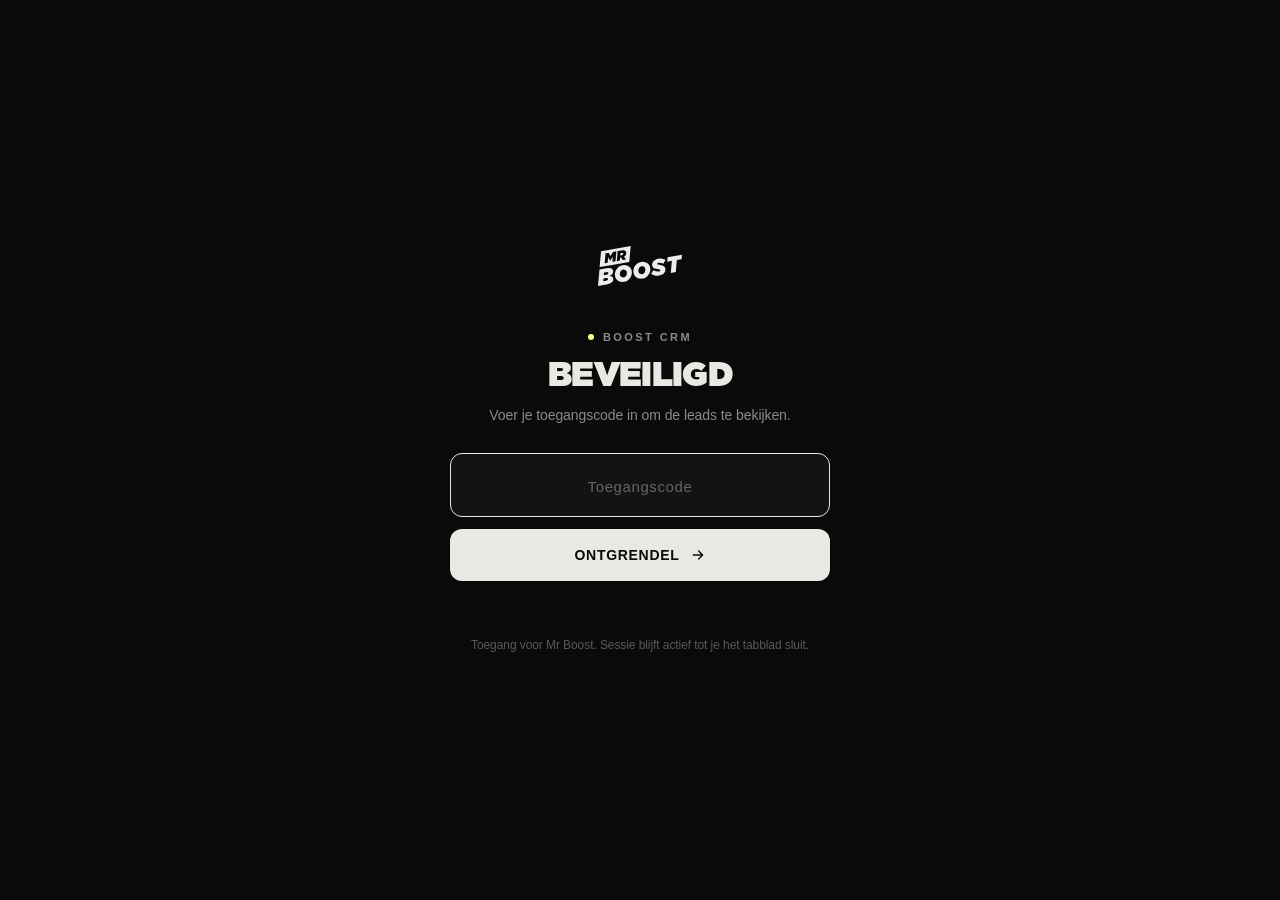
<file: bh33r-3.html>
<!DOCTYPE html>
<html lang="nl">
<head>
<!-- Google Tag Manager -->
<script>(function(w,d,s,l,i){w[l]=w[l]||[];w[l].push({'gtm.start':
new Date().getTime(),event:'gtm.js'});var f=d.getElementsByTagName(s)[0],
j=d.createElement(s),dl=l!='dataLayer'?'&l='+l:'';j.async=true;j.src=
'https://www.googletagmanager.com/gtm.js?id='+i+dl;f.parentNode.insertBefore(j,f);
})(window,document,'script','dataLayer','GTM-KTR7BB8W');</script>
<!-- End Google Tag Manager -->

<meta charset="UTF-8" />
<meta name="viewport" content="width=device-width, initial-scale=1, viewport-fit=cover" />
<link rel="icon" type="image/png" href="favicon.png" />
<link rel="apple-touch-icon" href="favicon.png" />
<title>Boost CRM</title>
<meta name="robots" content="noindex, nofollow" />
<link rel="preconnect" href="https://fonts.googleapis.com">
<link rel="preconnect" href="https://fonts.gstatic.com" crossorigin>
<link href="https://fonts.googleapis.com/css2?family=Anton&display=swap" rel="stylesheet">
<style>
  @font-face { font-family:'Gotham Ultra'; src:url('assets/GothamUltra.otf') format('opentype'); font-weight:900; font-style:normal; font-display:swap; }
  @font-face { font-family:'Helvetica Neue'; src:local('Helvetica Neue'),local('HelveticaNeue'),local('Helvetica'),local('Arial'); font-weight:400; }
  @font-face { font-family:'Helvetica Neue'; src:local('Helvetica Neue Medium'),local('HelveticaNeue-Medium'),local('Helvetica'),local('Arial'); font-weight:500; }
  @font-face { font-family:'Helvetica Neue'; src:local('Helvetica Neue Bold'),local('HelveticaNeue-Bold'),local('Helvetica-Bold'),local('Arial'); font-weight:700; }
</style>
<style>
:root{
  --bg:#0a0a0a; --bg-2:#0e0e0d; --panel:#121211; --panel-2:#161615;
  --text:#f2f2f2; --text-dim:#8a8a8a; --cream:#e9e8e3; --cream-2:#d9d8d2; --yellow:#F8FF88;
  --line:rgba(255,255,255,0.09); --line-2:rgba(255,255,255,0.14);
  --display:'Helvetica Neue',Helvetica,Arial,sans-serif;
  --ultra:'Gotham Ultra','Anton','Helvetica Neue',Helvetica,Arial,sans-serif;
  --ease:cubic-bezier(0.625,0.05,0,1); --ease-out:cubic-bezier(0.16,1,0.3,1);
}
*{box-sizing:border-box;margin:0;padding:0;}
html,body{background:var(--bg);color:var(--text);font-family:var(--display);font-weight:500;-webkit-font-smoothing:antialiased;letter-spacing:-0.005em;min-height:100%;}
body{min-height:100vh;}
a{color:inherit;text-decoration:none;}
button{font-family:inherit;cursor:pointer;border:none;background:none;color:inherit;}
img,svg{display:block;max-width:100%;}
::selection{background:var(--cream);color:#0a0a0a;}

/* ============ LOGIN ============ */
.login{ min-height:100vh; display:flex; align-items:center; justify-content:center; padding:24px; }
.login__card{ width:100%; max-width:380px; text-align:center; }
.login__logo{ height:40px; width:auto; margin:0 auto 40px; }
.login__eyebrow{ display:inline-flex; align-items:center; gap:9px; font-size:11px; font-weight:700; letter-spacing:.22em; text-transform:uppercase; color:var(--text-dim); margin-bottom:16px; }
.login__eyebrow .dot{ width:6px;height:6px;border-radius:50%;background:var(--yellow); }
.login__title{ font-family:var(--ultra); font-weight:900; font-size:34px; line-height:1; letter-spacing:-.02em; text-transform:uppercase; color:var(--cream); }
.login__sub{ margin-top:14px; font-size:14px; color:var(--text-dim); }
.login__form{ margin-top:30px; }
.login__input{
  -webkit-appearance:none; appearance:none; width:100%; text-align:center;
  padding:18px 20px; border-radius:12px; border:1px solid var(--line-2);
  background:rgba(255,255,255,.02); color:var(--cream);
  font-family:var(--ultra); font-size:22px; letter-spacing:.32em; font-weight:900;
  transition:border-color .2s, background .2s;
}
.login__input::placeholder{ font-family:var(--display); font-weight:500; letter-spacing:.04em; font-size:15px; color:rgba(255,255,255,.35); }
.login__input:focus{ outline:none; border-color:var(--cream); background:rgba(255,255,255,.035); }
.login.shake .login__input{ animation:shake .42s var(--ease); border-color:#ff5c34; }
@keyframes shake{0%,100%{transform:translateX(0)}20%{transform:translateX(-8px)}40%{transform:translateX(8px)}60%{transform:translateX(-5px)}80%{transform:translateX(5px)}}
.login__btn{
  width:100%; margin-top:12px; padding:18px; border-radius:12px;
  background:var(--cream); color:#0a0a0a; font-size:14px; font-weight:700; letter-spacing:.05em; text-transform:uppercase;
  display:inline-flex; align-items:center; justify-content:center; gap:10px;
  transition:transform .2s var(--ease-out), background .2s;
}
.login__btn:hover{ transform:translateY(-2px); background:#fff; }
.login__btn svg{ width:16px;height:16px; }
.login__err{ margin-top:14px; font-size:13px; color:#ff7a57; min-height:1em; opacity:0; transition:opacity .2s; }
.login__err.show{ opacity:1; }
.login__hint{ margin-top:26px; font-size:12px; color:rgba(255,255,255,.32); line-height:1.5; }

/* ============ APP ============ */
.app{ display:none; min-height:100vh; flex-direction:column; }
.app.show{ display:flex; }

.topbar{ position:sticky; top:0; z-index:20; display:flex; align-items:center; gap:18px; padding:18px 28px; background:rgba(10,10,10,.86); backdrop-filter:blur(12px); border-bottom:1px solid var(--line); }
.topbar__brand{ display:flex; align-items:center; gap:14px; }
.topbar__logo{ height:30px; width:auto; }
.topbar__name{ font-family:var(--ultra); font-size:13px; letter-spacing:.04em; text-transform:uppercase; color:var(--cream); padding-left:14px; border-left:1px solid var(--line-2); }
.topbar__spacer{ flex:1; }
.topbar__btn{ display:inline-flex; align-items:center; gap:9px; font-size:13px; font-weight:600; letter-spacing:.02em; color:var(--cream); padding:10px 16px; border-radius:999px; border:1px solid var(--line-2); transition:border-color .2s, background .2s, color .2s; }
.topbar__btn:hover{ border-color:var(--cream); }
.topbar__btn svg{ width:15px;height:15px; }
.topbar__btn--ghost{ border-color:transparent; color:var(--text-dim); }
.topbar__btn--ghost:hover{ color:var(--cream); border-color:transparent; }
.conn{ display:inline-flex; align-items:center; gap:8px; font-size:12px; font-weight:600; letter-spacing:.03em; color:var(--text-dim); padding:8px 14px; border-radius:999px; border:1px solid var(--line); }
.conn__d{ width:7px;height:7px;border-radius:50%; background:var(--text-dim); }
.conn.is-live{ color:#74e0a0; border-color:rgba(116,224,160,.3); }
.conn.is-live .conn__d{ background:#74e0a0; }

.wrap{ width:100%; max-width:1320px; margin:0 auto; padding:28px; flex:1; }

/* stats */
.stats{ display:grid; grid-template-columns:repeat(4,1fr); gap:14px; margin-bottom:26px; }
.stat{ background:var(--panel); border:1px solid var(--line); border-radius:16px; padding:22px 22px; }
.stat__label{ font-size:12px; font-weight:600; letter-spacing:.04em; text-transform:uppercase; color:var(--text-dim); }
.stat__value{ margin-top:12px; font-family:var(--ultra); font-size:42px; line-height:1; letter-spacing:-.02em; color:var(--cream); }
.stat__value .u{ font-size:18px; color:var(--text-dim); margin-left:2px; }

/* main split */
.board{ display:grid; grid-template-columns:minmax(320px,420px) 1fr; gap:18px; align-items:start; }
.list-col{ background:var(--panel); border:1px solid var(--line); border-radius:18px; overflow:hidden; }
.list-head{ display:flex; align-items:center; gap:12px; padding:16px 18px; border-bottom:1px solid var(--line); }
.search{ position:relative; flex:1; }
.search svg{ position:absolute; left:14px; top:50%; transform:translateY(-50%); width:16px;height:16px; color:var(--text-dim); }
.search input{ -webkit-appearance:none; appearance:none; width:100%; padding:11px 14px 11px 40px; border-radius:999px; border:1px solid var(--line-2); background:rgba(255,255,255,.02); color:var(--text); font-family:inherit; font-size:14px; }
.search input::placeholder{ color:rgba(255,255,255,.38); }
.search input:focus{ outline:none; border-color:var(--cream); }

.list{ max-height:calc(100vh - 320px); overflow-y:auto; }
.lead{ display:flex; align-items:center; gap:14px; padding:16px 18px; border-bottom:1px solid var(--line); cursor:pointer; transition:background .18s; }
.lead:last-child{ border-bottom:none; }
.lead:hover{ background:var(--panel-2); }
.lead.is-active{ background:var(--panel-2); box-shadow:inset 3px 0 0 var(--cream); }
.lead__avatar{ flex:none; width:40px; height:40px; border-radius:50%; display:grid; place-items:center; font-family:var(--ultra); font-size:14px; color:var(--cream); background:rgba(255,255,255,.06); border:1px solid var(--line-2); }
.lead__main{ flex:1; min-width:0; }
.lead__name{ font-size:15px; font-weight:600; color:var(--cream); white-space:nowrap; overflow:hidden; text-overflow:ellipsis; }
.lead__company{ font-size:13px; color:var(--text-dim); white-space:nowrap; overflow:hidden; text-overflow:ellipsis; margin-top:2px; }
.lead__meta{ flex:none; text-align:right; }
.lead__time{ font-size:12px; color:var(--text-dim); }
.lead__status{ display:inline-flex; align-items:center; gap:6px; margin-top:6px; font-size:11px; font-weight:600; letter-spacing:.03em; text-transform:uppercase; }
.lead__status .d{ width:7px;height:7px;border-radius:50%; }
/* lead-row status colors are applied inline from STATUS_MAP */

/* detail */
.detail{ background:var(--panel); border:1px solid var(--line); border-radius:18px; padding:0; min-height:420px; overflow:hidden; }
.detail__empty{ display:flex; flex-direction:column; align-items:center; justify-content:center; text-align:center; min-height:420px; padding:40px; color:var(--text-dim); }
.detail__empty svg{ width:42px;height:42px; color:rgba(255,255,255,.2); margin-bottom:18px; }
.detail__empty p{ font-size:15px; }
.detail__head{ padding:26px 28px; border-bottom:1px solid var(--line); display:flex; align-items:flex-start; gap:18px; }
.detail__avatar{ flex:none; width:56px;height:56px; border-radius:50%; display:grid; place-items:center; font-family:var(--ultra); font-size:20px; color:#0a0a0a; background:var(--cream); }
.detail__id{ flex:1; }
.detail__name{ font-family:var(--ultra); font-size:26px; line-height:1.05; letter-spacing:-.01em; text-transform:uppercase; color:var(--cream); }
.detail__company{ margin-top:6px; font-size:15px; color:var(--text-dim); }
.detail__when{ margin-top:4px; font-size:13px; color:rgba(255,255,255,.4); }
.detail__close{ flex:none; width:40px;height:40px; border-radius:10px; border:1px solid var(--line-2); display:grid; place-items:center; color:var(--text-dim); transition:all .2s; }
.detail__close:hover{ color:var(--cream); border-color:var(--cream); background:rgba(255,255,255,.04); }
.detail__close svg{ width:19px;height:19px; }

/* hidden danger zone — delete tucked away + confirm */
.danger-zone{ margin-top:34px; padding-top:20px; border-top:1px solid var(--line); display:flex; justify-content:flex-end; align-items:center; min-height:40px; }
.del-link{ display:inline-flex; align-items:center; gap:8px; font-size:12.5px; font-weight:600; color:rgba(255,255,255,.26); padding:9px 12px; border-radius:9px; transition:color .18s, background .18s; }
.del-link:hover{ color:#ff7a57; background:rgba(255,92,52,.06); }
.del-link svg{ width:15px;height:15px; }
.del-confirm{ display:flex; align-items:center; gap:12px; }
.del-confirm__txt{ font-size:12.5px; color:#ff9a7a; font-weight:600; }
.del-confirm button{ font-size:12.5px; font-weight:700; padding:9px 15px; border-radius:9px; }
.del-confirm .yes{ background:#ff5c34; color:#0a0a0a; }
.del-confirm .yes:hover{ background:#ff7048; }
.del-confirm .no{ border:1px solid var(--line-2); color:var(--text-dim); }
.del-confirm .no:hover{ border-color:var(--cream); color:var(--cream); }

/* stat sub line */
.stat__sub{ margin-top:9px; font-size:12px; font-weight:600; letter-spacing:.01em; color:var(--text-dim); }
.stat__value.is-closed{ color:#74e0a0; }
.stat__value.is-money{ font-size:38px; }

/* inbox filters */
.list-filters{ display:flex; flex-wrap:wrap; gap:8px; padding:14px 18px; border-bottom:1px solid var(--line); align-items:center; }
.fchip{ padding:8px 14px; border-radius:999px; border:1px solid var(--line-2); font-size:12.5px; font-weight:600; letter-spacing:.01em; color:var(--text-dim); transition:background .18s, border-color .18s, color .18s; }
.fchip:hover{ border-color:var(--cream); color:var(--cream); }
.fchip.is-on{ background:var(--cream); color:#0a0a0a; border-color:var(--cream); }
.fmonth{ position:relative; margin-left:auto; display:inline-flex; align-items:center; gap:7px; }
.fmonth label{ font-size:11px; font-weight:700; letter-spacing:.08em; text-transform:uppercase; color:var(--text-dim); }
.fmonth input{ -webkit-appearance:none; appearance:none; background:rgba(255,255,255,.02); border:1px solid var(--line-2); color:var(--cream); border-radius:999px; padding:8px 12px; font-family:inherit; font-size:12.5px; color-scheme:dark; cursor:pointer; }
.fmonth input:focus{ outline:none; border-color:var(--cream); }
.fmonth input.is-on{ border-color:var(--cream); background:rgba(248,255,136,.07); }

/* topbar badge */
.topbar__badge{ display:inline-grid; place-items:center; min-width:18px; height:18px; padding:0 5px; border-radius:999px; background:#ff5c34; color:#0a0a0a; font-size:10px; font-weight:800; line-height:1; }
.topbar__badge:empty{ display:none; }

/* trash overlay */
.trash-ov{ position:fixed; inset:0; z-index:70; background:rgba(7,7,7,.74); backdrop-filter:blur(9px); display:none; align-items:flex-start; justify-content:center; padding:56px 20px; overflow-y:auto; }
.trash-ov.show{ display:flex; }
.trash-card{ width:100%; max-width:640px; background:var(--panel); border:1px solid var(--line-2); border-radius:18px; overflow:hidden; }
.trash-head{ display:flex; align-items:center; gap:14px; padding:22px 24px; border-bottom:1px solid var(--line); }
.trash-title{ font-family:var(--ultra); font-size:21px; text-transform:uppercase; letter-spacing:-.01em; color:var(--cream); }
.trash-head .topbar__spacer{ flex:1; }
.trash-x{ width:36px;height:36px; border-radius:9px; border:1px solid var(--line-2); display:grid; place-items:center; color:var(--text-dim); transition:all .2s; }
.trash-x:hover{ color:var(--cream); border-color:var(--cream); }
.trash-x svg{ width:18px;height:18px; }
.trash-list{ max-height:62vh; overflow-y:auto; }
.trash-row{ display:flex; align-items:center; gap:14px; padding:15px 24px; border-bottom:1px solid var(--line); }
.trash-row:last-child{ border-bottom:none; }
.trash-row__av{ flex:none; width:38px;height:38px; border-radius:50%; display:grid; place-items:center; font-family:var(--ultra); font-size:13px; color:var(--cream); background:rgba(255,255,255,.06); border:1px solid var(--line-2); }
.trash-row__main{ flex:1; min-width:0; }
.trash-row__name{ font-size:14px; font-weight:600; color:var(--cream); white-space:nowrap; overflow:hidden; text-overflow:ellipsis; }
.trash-row__meta{ font-size:12px; color:var(--text-dim); margin-top:2px; }
.trash-restore{ flex:none; display:inline-flex; align-items:center; gap:7px; padding:9px 14px; border-radius:999px; border:1px solid var(--line-2); color:var(--cream); font-size:12.5px; font-weight:600; transition:all .18s; }
.trash-restore:hover{ border-color:var(--cream); background:rgba(255,255,255,.04); }
.trash-restore svg{ width:14px;height:14px; }
.trash-purge{ flex:none; width:34px;height:34px; border-radius:9px; display:grid; place-items:center; color:rgba(255,255,255,.28); transition:color .18s; }
.trash-purge:hover{ color:#ff5c34; }
.trash-purge svg{ width:15px;height:15px; }
.trash-empty{ padding:54px 24px; text-align:center; color:var(--text-dim); font-size:14px; }
.trash-empty svg{ width:34px;height:34px; color:rgba(255,255,255,.18); margin:0 auto 16px; }

.detail__body{ padding:26px 28px; }
.contact-row{ display:grid; grid-template-columns:1fr 1fr; gap:12px; margin-bottom:26px; }
.contact{ display:flex; align-items:center; gap:12px; padding:14px 16px; border-radius:12px; border:1px solid var(--line); background:var(--bg-2); transition:border-color .2s; }
.contact:hover{ border-color:var(--line-2); }
.contact--full{ grid-column:1 / -1; }
.contact__ic{ flex:none; width:34px;height:34px; border-radius:9px; display:grid; place-items:center; background:rgba(255,255,255,.05); color:var(--cream); }
.contact__ic svg{ width:16px;height:16px; }
.contact__t{ min-width:0; }
.contact__l{ font-size:11px; text-transform:uppercase; letter-spacing:.05em; color:var(--text-dim); }
.contact__v{ font-size:14px; color:var(--cream); font-weight:600; white-space:nowrap; overflow:hidden; text-overflow:ellipsis; }

.wa-btn{ display:flex; align-items:center; justify-content:center; gap:10px; width:100%; margin:-8px 0 26px; padding:14px 18px; border-radius:12px; background:#25D366; color:#072b16; font-size:14px; font-weight:700; letter-spacing:.01em; transition:transform .18s var(--ease-out), background .2s; }
.wa-btn:hover{ background:#2ee06f; transform:translateY(-1px); }
.wa-btn svg{ width:19px; height:19px; }

.wa-copy{ display:flex; align-items:center; justify-content:center; gap:10px; width:100%; margin:-16px 0 26px; padding:13px 18px; border-radius:12px; background:transparent; border:1px solid var(--line-2); color:var(--cream); font-size:14px; font-weight:700; font-family:inherit; cursor:pointer; transition:border-color .15s, background .15s, transform .15s; }
.wa-copy:hover{ border-color:#25D366; background:rgba(37,211,102,.08); transform:translateY(-1px); }
.wa-copy svg{ width:17px; height:17px; }
.wa-copy.is-copied{ border-color:#25D366; color:#25D366; }

.status-group__label{ font-size:11px; font-weight:700; letter-spacing:.16em; text-transform:uppercase; color:var(--text-dim); margin-bottom:12px; }
.status-pills{ display:flex; flex-direction:column; gap:8px; margin-bottom:8px; }
.status-pill{ display:flex; align-items:center; gap:13px; width:100%; text-align:left; padding:13px 15px; border-radius:11px; border:1px solid var(--line-2); font-size:14px; font-weight:600; letter-spacing:.005em; color:var(--cream); transition:background .18s, border-color .18s, color .18s; }
.status-pill__n{ flex:none; width:23px;height:23px; border-radius:50%; display:grid; place-items:center; font-size:11px; font-weight:700; border:1.5px solid currentColor; color:var(--text-dim); }
.status-pill__l{ flex:1; }
.status-pill__check{ width:17px;height:17px; opacity:0; transition:opacity .18s; }
.status-pill:hover{ border-color:var(--cream); }
.status-pill.is-on{ color:#0a0a0a; font-weight:700; }
.status-pill.is-on .status-pill__n{ color:#0a0a0a; }
.status-pill.is-on .status-pill__check{ opacity:1; }

.ans{ margin-bottom:22px; }
.ans__label{ font-size:11px; font-weight:700; letter-spacing:.16em; text-transform:uppercase; color:var(--text-dim); margin-bottom:12px; }
.ans__chips{ display:flex; flex-wrap:wrap; gap:8px; }
.chip{ padding:9px 15px; border-radius:999px; border:1px solid var(--line-2); font-size:13px; color:var(--cream); background:rgba(255,255,255,.02); }
.chip--value{ background:var(--cream); color:#0a0a0a; border-color:var(--cream); font-family:var(--ultra); font-size:14px; letter-spacing:.01em; padding:10px 18px; }
.ans__none{ font-size:13px; color:rgba(255,255,255,.3); }

/* empty board */
.empty{ text-align:center; padding:80px 24px; }
.empty__ic{ width:64px;height:64px;border-radius:50%; margin:0 auto 24px; display:grid; place-items:center; border:1px solid var(--line-2); color:var(--text-dim); }
.empty__ic svg{ width:28px;height:28px; }
.empty__title{ font-family:var(--ultra); font-size:26px; text-transform:uppercase; letter-spacing:-.01em; color:var(--cream); }
.empty__sub{ margin:14px auto 0; max-width:420px; font-size:15px; line-height:1.55; color:var(--text-dim); }
.empty__btn{ margin-top:26px; display:inline-flex; align-items:center; gap:10px; padding:14px 26px; border-radius:999px; border:1px solid var(--line-2); color:var(--cream); font-size:13px; font-weight:600; letter-spacing:.03em; transition:border-color .2s, background .2s; }
.empty__btn:hover{ border-color:var(--cream); }

.toast{ position:fixed; left:50%; bottom:28px; transform:translate(-50%,20px); z-index:60; padding:13px 22px; border-radius:999px; background:var(--cream); color:#0a0a0a; font-size:13px; font-weight:600; opacity:0; pointer-events:none; transition:opacity .25s, transform .25s var(--ease-out); }
.toast.show{ opacity:1; transform:translate(-50%,0); }

/* ============ AI PREP ============ */
.ai-prep{ margin:28px 0 4px; display:flex; flex-direction:column; gap:14px; }
.ai-block{ border:1px solid var(--line); border-radius:14px; background:var(--bg-2); overflow:hidden; }
.ai-block__head{ display:flex; align-items:center; gap:10px; padding:13px 15px; border-bottom:1px solid var(--line); }
.ai-block__title{ font-size:11px; font-weight:700; letter-spacing:.14em; text-transform:uppercase; color:var(--cream); }
.ai-block__spacer{ flex:1; }
.ai-tag{ font-size:9.5px; font-weight:800; letter-spacing:.1em; text-transform:uppercase; padding:3px 7px; border-radius:999px; background:rgba(248,255,136,.14); color:var(--yellow); border:1px solid rgba(248,255,136,.3); }
.ai-tag--muted{ background:rgba(255,255,255,.05); color:var(--text-dim); border-color:var(--line-2); }
.ai-link{ display:inline-flex; align-items:center; gap:6px; font-size:11.5px; font-weight:600; color:var(--text-dim); max-width:240px; }
.ai-link span{ white-space:nowrap; overflow:hidden; text-overflow:ellipsis; }
.ai-link:hover{ color:var(--cream); }
.ai-link svg{ flex:none; width:13px;height:13px; }
.ai-regen{ flex:none; width:28px;height:28px; border-radius:7px; border:1px solid var(--line-2); display:grid; place-items:center; color:var(--text-dim); transition:all .18s; }
.ai-regen:hover{ color:var(--cream); border-color:var(--cream); }
.ai-regen svg{ width:14px;height:14px; }
.ai-body{ padding:14px 15px; font-size:14px; line-height:1.62; color:var(--cream-2); }
.ai-tips{ list-style:none; padding:13px 15px; margin:0; display:flex; flex-direction:column; gap:11px; }
.ai-tips li{ position:relative; padding-left:24px; font-size:14px; line-height:1.5; color:var(--cream-2); }
.ai-tips li::before{ content:''; position:absolute; left:3px; top:7px; width:8px;height:8px; border-radius:50%; background:var(--yellow); }
.ai-disclaimer{ padding:0 15px 13px; font-size:11.5px; line-height:1.5; color:var(--text-dim); font-style:italic; }
.ai-note{ padding:14px 15px; font-size:13px; line-height:1.55; color:var(--text-dim); }
.ai-note.is-err{ color:#ff9a7a; font-style:normal; }
.ai-skeleton{ padding:14px 15px; display:flex; flex-direction:column; gap:9px; }
.ai-skeleton span{ display:block; height:11px; border-radius:6px; background:linear-gradient(90deg,rgba(255,255,255,.05),rgba(255,255,255,.12),rgba(255,255,255,.05)); background-size:200% 100%; animation:aishimmer 1.3s infinite; }
@keyframes aishimmer{0%{background-position:200% 0}100%{background-position:-200% 0}}

@media (max-width:920px){
  .stats{ grid-template-columns:repeat(2,1fr); }
  .board{ grid-template-columns:1fr; }
  .list{ max-height:none; }
  .detail{ display:none; }
  .detail.is-open{ display:block; position:fixed; inset:0; z-index:40; border-radius:0; min-height:100vh; overflow-y:auto; }
  .detail__back{ display:flex; }
}
.detail__back{ display:none; align-items:center; gap:10px; padding:16px 22px; border-bottom:1px solid var(--line); font-size:14px; color:var(--cream); }
.detail__back svg{ width:18px;height:18px; }
@media (max-width:560px){
  .topbar{ padding:14px 16px; gap:10px; }
  .topbar__name{ display:none; }
  .topbar__btn span{ display:none; }
  .topbar__btn{ padding:10px; }
  .wrap{ padding:18px 16px; }
  .contact-row{ grid-template-columns:1fr; }
}
</style>
</head>
<body>
<!-- Google Tag Manager (noscript) -->
<noscript><iframe src="https://www.googletagmanager.com/ns.html?id=GTM-KTR7BB8W"
height="0" width="0" style="display:none;visibility:hidden"></iframe></noscript>
<!-- End Google Tag Manager (noscript) -->


<!-- ============ LOGIN ============ -->
<div class="login" id="login">
  <div class="login__card">
    <img class="login__logo" src="data:image/svg+xml;utf8,%3Csvg%20id%3D%22Group_48868%22%20data-name%3D%22Group%2048868%22%20xmlns%3D%22http%3A%2F%2Fwww.w3.org%2F2000%2Fsvg%22%20width%3D%22347.402%22%20height%3D%22165.429%22%20viewBox%3D%220%200%20347.402%20165.429%22%3E%0A%20%20%3Cpath%20id%3D%22Path_874%22%20data-name%3D%22Path%20874%22%20d%3D%22M762.1%2C275.1%22%20transform%3D%22translate(-582.166%20-210.346)%22%20fill%3D%22%23ececec%22%3E%3C%2Fpath%3E%0A%20%20%3Cpath%20id%3D%22Path_859%22%20data-name%3D%22Path%20859%22%20d%3D%22M55.692%2C387.9a21.765%2C21.765%2C0%2C0%2C0-8.093-2.035%2C50.929%2C50.929%2C0%2C0%2C0-12.631.912L6.081%2C391.857%2C0%2C459.923l35.226-6.175a58.414%2C58.414%2C0%2C0%2C0%2C14.128-4.07%2C28.536%2C28.536%2C0%2C0%2C0%2C8.842-5.895%2C16.577%2C16.577%2C0%2C0%2C0%2C4.234-7.111%2C17.8%2C17.8%2C0%2C0%2C0%2C.351-7.859%2C11.817%2C11.817%2C0%2C0%2C0-4.234-7.508%2C14.9%2C14.9%2C0%2C0%2C0-8.163-3.088l-2.9-.234%2C2.643-1.193c4.748-2.152%2C8.163-4.982%2C10.151-8.444a15.962%2C15.962%2C0%2C0%2C0%2C1.988-10.97%2C15.335%2C15.335%2C0%2C0%2C0-2.058-5.427A10.819%2C10.819%2C0%2C0%2C0%2C55.692%2C387.9ZM39.787%2C435.363a11.878%2C11.878%2C0%2C0%2C1-6.479%2C2.947l-11.7%2C2.058%2C1.076-11.906%2C10.175-1.778c5.216-.912%2C8.163.281%2C8.725%2C3.555A5.686%2C5.686%2C0%2C0%2C1%2C39.787%2C435.363Zm1.707-24.607c-1.263%2C1.45-3.368%2C2.433-6.432%2C2.97l-11.227%2C1.965.982-11.3%2C9.8-1.73a11.892%2C11.892%2C0%2C0%2C1%2C5.754.023%2C4.033%2C4.033%2C0%2C0%2C1%2C2.643%2C3.3A5.623%2C5.623%2C0%2C0%2C1%2C41.494%2C410.757Z%22%20transform%3D%22translate(0%20-294.494)%22%20fill%3D%22%23ececec%22%3E%3C%2Fpath%3E%0A%20%20%3Cpath%20id%3D%22Path_866%22%20data-name%3D%22Path%20866%22%20d%3D%22M352.019%2C337.119a31.707%2C31.707%2C0%2C0%2C0-11.3-4.421%2C37%2C37%2C0%2C0%2C0-13.519.024%2C38.075%2C38.075%2C0%2C0%2C0-14.689%2C5.777%2C39.32%2C39.32%2C0%2C0%2C0-10.689%2C10.572%2C40.675%2C40.675%2C0%2C0%2C0-5.918%2C13.684%2C37.211%2C37.211%2C0%2C0%2C0-.4%2C14.993%2C29.188%2C29.188%2C0%2C0%2C0%2C4.374%2C11.157%2C27.944%2C27.944%2C0%2C0%2C0%2C8.257%2C8.14%2C31.714%2C31.714%2C0%2C0%2C0%2C11.3%2C4.421%2C37%2C37%2C0%2C0%2C0%2C13.52-.023%2C38.085%2C38.085%2C0%2C0%2C0%2C14.689-5.778%2C39.322%2C39.322%2C0%2C0%2C0%2C10.689-10.573%2C40.662%2C40.662%2C0%2C0%2C0%2C5.918-13.683%2C37.207%2C37.207%2C0%2C0%2C0%2C.4-14.993%2C28.854%2C28.854%2C0%2C0%2C0-4.4-11.157A28.148%2C28.148%2C0%2C0%2C0%2C352.019%2C337.119Zm-7.859%2C31.67a19.692%2C19.692%2C0%2C0%2C1-2.2%2C6.385%2C17.532%2C17.532%2C0%2C0%2C1-4.28%2C5.1%2C13.6%2C13.6%2C0%2C0%2C1-6.386%2C2.83%2C14.928%2C14.928%2C0%2C0%2C1-5.777-.023%2C11.285%2C11.285%2C0%2C0%2C1-4.561-2.152%2C12.715%2C12.715%2C0%2C0%2C1-3.2-3.813A15.822%2C15.822%2C0%2C0%2C1%2C316%2C372.088a20.2%2C20.2%2C0%2C0%2C1%2C0-6.713%2C19.158%2C19.158%2C0%2C0%2C1%2C2.2-6.386%2C17.235%2C17.235%2C0%2C0%2C1%2C4.28-5.1%2C13.594%2C13.594%2C0%2C0%2C1%2C6.386-2.83%2C15.184%2C15.184%2C0%2C0%2C1%2C5.731.023%2C11.4%2C11.4%2C0%2C0%2C1%2C4.632%2C2.128%2C12.727%2C12.727%2C0%2C0%2C1%2C3.2%2C3.813%2C15.832%2C15.832%2C0%2C0%2C1%2C1.754%2C5.029A21%2C21%2C0%2C0%2C1%2C344.16%2C368.79Z%22%20transform%3D%22translate(-225.13%20-253.37)%22%20fill%3D%22%23ececec%22%3E%3C%2Fpath%3E%0A%20%20%3Cpath%20id%3D%22Path_872%22%20data-name%3D%22Path%20872%22%20d%3D%22M683.176%2C288.759a27.941%2C27.941%2C0%2C0%2C0-8.257-8.14%2C31.884%2C31.884%2C0%2C0%2C0-11.3-4.421%2C37%2C37%2C0%2C0%2C0-13.52.023A38.083%2C38.083%2C0%2C0%2C0%2C635.413%2C282a39.314%2C39.314%2C0%2C0%2C0-10.689%2C10.573%2C40.671%2C40.671%2C0%2C0%2C0-5.918%2C13.683%2C37.219%2C37.219%2C0%2C0%2C0-.4%2C14.993%2C29.2%2C29.2%2C0%2C0%2C0%2C4.374%2C11.157%2C27.949%2C27.949%2C0%2C0%2C0%2C8.257%2C8.14%2C31.713%2C31.713%2C0%2C0%2C0%2C11.3%2C4.421%2C36.986%2C36.986%2C0%2C0%2C0%2C13.52-.023%2C38.081%2C38.081%2C0%2C0%2C0%2C14.689-5.778%2C38.983%2C38.983%2C0%2C0%2C0%2C10.689-10.572%2C40.66%2C40.66%2C0%2C0%2C0%2C5.918-13.684%2C37.213%2C37.213%2C0%2C0%2C0%2C.4-14.993A29.333%2C29.333%2C0%2C0%2C0%2C683.176%2C288.759Zm-16.116%2C23.53h0a19.681%2C19.681%2C0%2C0%2C1-2.2%2C6.386%2C17.54%2C17.54%2C0%2C0%2C1-4.28%2C5.1%2C13.6%2C13.6%2C0%2C0%2C1-6.386%2C2.83%2C14.928%2C14.928%2C0%2C0%2C1-5.777-.023%2C11.279%2C11.279%2C0%2C0%2C1-4.561-2.152%2C12.714%2C12.714%2C0%2C0%2C1-3.2-3.812%2C15.833%2C15.833%2C0%2C0%2C1-1.755-5.029%2C20.221%2C20.221%2C0%2C0%2C1%2C0-6.713%2C19.167%2C19.167%2C0%2C0%2C1%2C2.2-6.385%2C17.23%2C17.23%2C0%2C0%2C1%2C4.281-5.1%2C13.6%2C13.6%2C0%2C0%2C1%2C6.386-2.83%2C15.18%2C15.18%2C0%2C0%2C1%2C5.73.023%2C11.4%2C11.4%2C0%2C0%2C1%2C4.631%2C2.128%2C12.719%2C12.719%2C0%2C0%2C1%2C3.2%2C3.813%2C15.83%2C15.83%2C0%2C0%2C1%2C1.754%2C5.029A21%2C21%2C0%2C0%2C1%2C667.06%2C312.289Z%22%20transform%3D%22translate(-471.611%20-210.415)%22%20fill%3D%22%23ececec%22%3E%3C%2Fpath%3E%0A%20%20%3Cpath%20id%3D%22Path_876%22%20data-name%3D%22Path%20876%22%20d%3D%22M980.225%2C251.208a25.033%2C25.033%2C0%2C0%2C0-6.34-2.83c-2.432-.725-5.192-1.38-8.21-1.965-2.409-.421-4.374-.8-5.871-1.076-1.5-.3-2.689-.585-3.531-.842a4.7%2C4.7%2C0%2C0%2C1-2.012-1.006%2C2.959%2C2.959%2C0%2C0%2C1-.819-1.637%2C2.886%2C2.886%2C0%2C0%2C1%2C1.287-3.017h0a9.453%2C9.453%2C0%2C0%2C1%2C3.719-1.357%2C27.093%2C27.093%2C0%2C0%2C1%2C11.04.374%2C40.762%2C40.762%2C0%2C0%2C1%2C9.286%2C3.415l9.332-16.139a40.629%2C40.629%2C0%2C0%2C0-13.426-4.561%2C50.77%2C50.77%2C0%2C0%2C0-16.794.234%2C38.411%2C38.411%2C0%2C0%2C0-11.789%2C3.929%2C29.557%2C29.557%2C0%2C0%2C0-8.327%2C6.479%2C21.93%2C21.93%2C0%2C0%2C0-4.584%2C8.14%2C19.592%2C19.592%2C0%2C0%2C0-.538%2C9.1%2C16.732%2C16.732%2C0%2C0%2C0%2C2.105%2C5.941%2C13.768%2C13.768%2C0%2C0%2C0%2C3.976%2C4.093%2C22.9%2C22.9%2C0%2C0%2C0%2C6.128%2C2.854%2C74.236%2C74.236%2C0%2C0%2C0%2C8.584%2C2.035c2.574.468%2C4.654.889%2C6.222%2C1.216%2C1.614.351%2C2.807.678%2C3.672.959a4.149%2C4.149%2C0%2C0%2C1%2C2.035%2C1.216%2C3.693%2C3.693%2C0%2C0%2C1%2C.726%2C1.661%2C3.207%2C3.207%2C0%2C0%2C1-1.217%2C3.134%2C7.877%2C7.877%2C0%2C0%2C1-3.742%2C1.544%2C31.058%2C31.058%2C0%2C0%2C1-11.7-.351%2C42.391%2C42.391%2C0%2C0%2C1-12.21-4.842L927.9%2C284.048a46.363%2C46.363%2C0%2C0%2C0%2C15.11%2C5.777%2C49.869%2C49.869%2C0%2C0%2C0%2C18.642.07%2C40.56%2C40.56%2C0%2C0%2C0%2C12.186-4%2C28.493%2C28.493%2C0%2C0%2C0%2C8.35-6.526%2C21.056%2C21.056%2C0%2C0%2C0%2C4.8-17.706%2C16.061%2C16.061%2C0%2C0%2C0-2.339-6.175A15.435%2C15.435%2C0%2C0%2C0%2C980.225%2C251.208Z%22%20transform%3D%22translate(-708.388%20-167.952)%22%20fill%3D%22%23ececec%22%3E%3C%2Fpath%3E%0A%20%20%3Cpath%20id%3D%22Path_878%22%20data-name%3D%22Path%20878%22%20d%3D%22M1210.314%2C163.779l-1.615%2C18.127%2C19.577-3.415-4.489%2C49.938%2C20.7-3.626%2C4.468-49.938%2C19.577-3.415%2C1.614-18.151Z%22%20transform%3D%22translate(-922.745%20-117.026)%22%20fill%3D%22%23ececec%22%3E%3C%2Fpath%3E%0A%20%20%3Cpath%20id%3D%22Union_1%22%20data-name%3D%22Union%201%22%20d%3D%22M5.847%2C21.472l35.366-6.2L76.346%2C9.145%2C128.575%2C0l-5.847%2C65.842-35.366%2C6.2L52.23%2C78.193%2C0%2C87.34Zm18.688%2C8.279L20.818%2C71.339l12.348-2.151%2C1.966-22.151%2C8.419%2C14.246L54.991%2C43.341%2C53%2C65.7l12.585-2.2%2C3.719-41.588L55.223%2C24.372%2C44.886%2C41.353l-7.6-13.824ZM90.17%2C18.29%2C74.662%2C21%2C70.943%2C62.591%2C83.6%2C60.37l1.1-12.164%2C4.023-.7%2C6.549%2C10.807L108.9%2C55.9%2C101%2C43.529l.444-.235a19.216%2C19.216%2C0%2C0%2C0%2C4.631-3.2%2C13.659%2C13.659%2C0%2C0%2C0%2C2.83-3.79%2C12.273%2C12.273%2C0%2C0%2C0%2C1.264-4.233%2C16.273%2C16.273%2C0%2C0%2C0-.117-4.516%2C14.214%2C14.214%2C0%2C0%2C0-1.52-4.327%2C9.941%2C9.941%2C0%2C0%2C0-2.971-3.275%2C13.434%2C13.434%2C0%2C0%2C0-6.036-2.128%2C21.99%2C21.99%2C0%2C0%2C0-2.819-.17A37.873%2C37.873%2C0%2C0%2C0%2C90.17%2C18.29ZM86.287%2C29.728l5.168-.912c2.059-.35%2C3.533-.187%2C4.562.539a3.468%2C3.468%2C0%2C0%2C1%2C1.426%2C2.315%2C4.61%2C4.61%2C0%2C0%2C1-1.285%2C3.977%2C8.859%2C8.859%2C0%2C0%2C1-5.193%2C2.409l-5.52.958Z%22%20transform%3D%22translate(6.713%200)%22%20fill%3D%22%23ececec%22%3E%3C%2Fpath%3E%0A%3C%2Fsvg%3E" alt="MR BOOST" />
    <span class="login__eyebrow"><span class="dot"></span>Boost CRM</span>
    <h1 class="login__title">Beveiligd</h1>
    <p class="login__sub">Voer je toegangscode in om de leads te bekijken.</p>
    <form class="login__form" id="loginForm" autocomplete="off">
      <input class="login__input" id="codeInput" type="password" inputmode="numeric" placeholder="Toegangscode" maxlength="12" autocomplete="off" />
      <button type="submit" class="login__btn">Ontgrendel
        <svg viewBox="0 0 24 24" fill="none"><path d="M5 12h14M13 6l6 6-6 6" stroke="currentColor" stroke-width="2" stroke-linecap="round" stroke-linejoin="round"/></svg>
      </button>
      <p class="login__err" id="loginErr">Onjuiste code. Probeer opnieuw.</p>
    </form>
    <p class="login__hint">Toegang voor Mr Boost. Sessie blijft actief tot je het tabblad sluit.</p>
  </div>
</div>

<!-- ============ APP ============ -->
<div class="app" id="app">
  <header class="topbar">
    <div class="topbar__brand">
      <img class="topbar__logo" src="data:image/svg+xml;utf8,%3Csvg%20id%3D%22Group_48868%22%20data-name%3D%22Group%2048868%22%20xmlns%3D%22http%3A%2F%2Fwww.w3.org%2F2000%2Fsvg%22%20width%3D%22347.402%22%20height%3D%22165.429%22%20viewBox%3D%220%200%20347.402%20165.429%22%3E%0A%20%20%3Cpath%20id%3D%22Path_874%22%20data-name%3D%22Path%20874%22%20d%3D%22M762.1%2C275.1%22%20transform%3D%22translate(-582.166%20-210.346)%22%20fill%3D%22%23ececec%22%3E%3C%2Fpath%3E%0A%20%20%3Cpath%20id%3D%22Path_859%22%20data-name%3D%22Path%20859%22%20d%3D%22M55.692%2C387.9a21.765%2C21.765%2C0%2C0%2C0-8.093-2.035%2C50.929%2C50.929%2C0%2C0%2C0-12.631.912L6.081%2C391.857%2C0%2C459.923l35.226-6.175a58.414%2C58.414%2C0%2C0%2C0%2C14.128-4.07%2C28.536%2C28.536%2C0%2C0%2C0%2C8.842-5.895%2C16.577%2C16.577%2C0%2C0%2C0%2C4.234-7.111%2C17.8%2C17.8%2C0%2C0%2C0%2C.351-7.859%2C11.817%2C11.817%2C0%2C0%2C0-4.234-7.508%2C14.9%2C14.9%2C0%2C0%2C0-8.163-3.088l-2.9-.234%2C2.643-1.193c4.748-2.152%2C8.163-4.982%2C10.151-8.444a15.962%2C15.962%2C0%2C0%2C0%2C1.988-10.97%2C15.335%2C15.335%2C0%2C0%2C0-2.058-5.427A10.819%2C10.819%2C0%2C0%2C0%2C55.692%2C387.9ZM39.787%2C435.363a11.878%2C11.878%2C0%2C0%2C1-6.479%2C2.947l-11.7%2C2.058%2C1.076-11.906%2C10.175-1.778c5.216-.912%2C8.163.281%2C8.725%2C3.555A5.686%2C5.686%2C0%2C0%2C1%2C39.787%2C435.363Zm1.707-24.607c-1.263%2C1.45-3.368%2C2.433-6.432%2C2.97l-11.227%2C1.965.982-11.3%2C9.8-1.73a11.892%2C11.892%2C0%2C0%2C1%2C5.754.023%2C4.033%2C4.033%2C0%2C0%2C1%2C2.643%2C3.3A5.623%2C5.623%2C0%2C0%2C1%2C41.494%2C410.757Z%22%20transform%3D%22translate(0%20-294.494)%22%20fill%3D%22%23ececec%22%3E%3C%2Fpath%3E%0A%20%20%3Cpath%20id%3D%22Path_866%22%20data-name%3D%22Path%20866%22%20d%3D%22M352.019%2C337.119a31.707%2C31.707%2C0%2C0%2C0-11.3-4.421%2C37%2C37%2C0%2C0%2C0-13.519.024%2C38.075%2C38.075%2C0%2C0%2C0-14.689%2C5.777%2C39.32%2C39.32%2C0%2C0%2C0-10.689%2C10.572%2C40.675%2C40.675%2C0%2C0%2C0-5.918%2C13.684%2C37.211%2C37.211%2C0%2C0%2C0-.4%2C14.993%2C29.188%2C29.188%2C0%2C0%2C0%2C4.374%2C11.157%2C27.944%2C27.944%2C0%2C0%2C0%2C8.257%2C8.14%2C31.714%2C31.714%2C0%2C0%2C0%2C11.3%2C4.421%2C37%2C37%2C0%2C0%2C0%2C13.52-.023%2C38.085%2C38.085%2C0%2C0%2C0%2C14.689-5.778%2C39.322%2C39.322%2C0%2C0%2C0%2C10.689-10.573%2C40.662%2C40.662%2C0%2C0%2C0%2C5.918-13.683%2C37.207%2C37.207%2C0%2C0%2C0%2C.4-14.993%2C28.854%2C28.854%2C0%2C0%2C0-4.4-11.157A28.148%2C28.148%2C0%2C0%2C0%2C352.019%2C337.119Zm-7.859%2C31.67a19.692%2C19.692%2C0%2C0%2C1-2.2%2C6.385%2C17.532%2C17.532%2C0%2C0%2C1-4.28%2C5.1%2C13.6%2C13.6%2C0%2C0%2C1-6.386%2C2.83%2C14.928%2C14.928%2C0%2C0%2C1-5.777-.023%2C11.285%2C11.285%2C0%2C0%2C1-4.561-2.152%2C12.715%2C12.715%2C0%2C0%2C1-3.2-3.813A15.822%2C15.822%2C0%2C0%2C1%2C316%2C372.088a20.2%2C20.2%2C0%2C0%2C1%2C0-6.713%2C19.158%2C19.158%2C0%2C0%2C1%2C2.2-6.386%2C17.235%2C17.235%2C0%2C0%2C1%2C4.28-5.1%2C13.594%2C13.594%2C0%2C0%2C1%2C6.386-2.83%2C15.184%2C15.184%2C0%2C0%2C1%2C5.731.023%2C11.4%2C11.4%2C0%2C0%2C1%2C4.632%2C2.128%2C12.727%2C12.727%2C0%2C0%2C1%2C3.2%2C3.813%2C15.832%2C15.832%2C0%2C0%2C1%2C1.754%2C5.029A21%2C21%2C0%2C0%2C1%2C344.16%2C368.79Z%22%20transform%3D%22translate(-225.13%20-253.37)%22%20fill%3D%22%23ececec%22%3E%3C%2Fpath%3E%0A%20%20%3Cpath%20id%3D%22Path_872%22%20data-name%3D%22Path%20872%22%20d%3D%22M683.176%2C288.759a27.941%2C27.941%2C0%2C0%2C0-8.257-8.14%2C31.884%2C31.884%2C0%2C0%2C0-11.3-4.421%2C37%2C37%2C0%2C0%2C0-13.52.023A38.083%2C38.083%2C0%2C0%2C0%2C635.413%2C282a39.314%2C39.314%2C0%2C0%2C0-10.689%2C10.573%2C40.671%2C40.671%2C0%2C0%2C0-5.918%2C13.683%2C37.219%2C37.219%2C0%2C0%2C0-.4%2C14.993%2C29.2%2C29.2%2C0%2C0%2C0%2C4.374%2C11.157%2C27.949%2C27.949%2C0%2C0%2C0%2C8.257%2C8.14%2C31.713%2C31.713%2C0%2C0%2C0%2C11.3%2C4.421%2C36.986%2C36.986%2C0%2C0%2C0%2C13.52-.023%2C38.081%2C38.081%2C0%2C0%2C0%2C14.689-5.778%2C38.983%2C38.983%2C0%2C0%2C0%2C10.689-10.572%2C40.66%2C40.66%2C0%2C0%2C0%2C5.918-13.684%2C37.213%2C37.213%2C0%2C0%2C0%2C.4-14.993A29.333%2C29.333%2C0%2C0%2C0%2C683.176%2C288.759Zm-16.116%2C23.53h0a19.681%2C19.681%2C0%2C0%2C1-2.2%2C6.386%2C17.54%2C17.54%2C0%2C0%2C1-4.28%2C5.1%2C13.6%2C13.6%2C0%2C0%2C1-6.386%2C2.83%2C14.928%2C14.928%2C0%2C0%2C1-5.777-.023%2C11.279%2C11.279%2C0%2C0%2C1-4.561-2.152%2C12.714%2C12.714%2C0%2C0%2C1-3.2-3.812%2C15.833%2C15.833%2C0%2C0%2C1-1.755-5.029%2C20.221%2C20.221%2C0%2C0%2C1%2C0-6.713%2C19.167%2C19.167%2C0%2C0%2C1%2C2.2-6.385%2C17.23%2C17.23%2C0%2C0%2C1%2C4.281-5.1%2C13.6%2C13.6%2C0%2C0%2C1%2C6.386-2.83%2C15.18%2C15.18%2C0%2C0%2C1%2C5.73.023%2C11.4%2C11.4%2C0%2C0%2C1%2C4.631%2C2.128%2C12.719%2C12.719%2C0%2C0%2C1%2C3.2%2C3.813%2C15.83%2C15.83%2C0%2C0%2C1%2C1.754%2C5.029A21%2C21%2C0%2C0%2C1%2C667.06%2C312.289Z%22%20transform%3D%22translate(-471.611%20-210.415)%22%20fill%3D%22%23ececec%22%3E%3C%2Fpath%3E%0A%20%20%3Cpath%20id%3D%22Path_876%22%20data-name%3D%22Path%20876%22%20d%3D%22M980.225%2C251.208a25.033%2C25.033%2C0%2C0%2C0-6.34-2.83c-2.432-.725-5.192-1.38-8.21-1.965-2.409-.421-4.374-.8-5.871-1.076-1.5-.3-2.689-.585-3.531-.842a4.7%2C4.7%2C0%2C0%2C1-2.012-1.006%2C2.959%2C2.959%2C0%2C0%2C1-.819-1.637%2C2.886%2C2.886%2C0%2C0%2C1%2C1.287-3.017h0a9.453%2C9.453%2C0%2C0%2C1%2C3.719-1.357%2C27.093%2C27.093%2C0%2C0%2C1%2C11.04.374%2C40.762%2C40.762%2C0%2C0%2C1%2C9.286%2C3.415l9.332-16.139a40.629%2C40.629%2C0%2C0%2C0-13.426-4.561%2C50.77%2C50.77%2C0%2C0%2C0-16.794.234%2C38.411%2C38.411%2C0%2C0%2C0-11.789%2C3.929%2C29.557%2C29.557%2C0%2C0%2C0-8.327%2C6.479%2C21.93%2C21.93%2C0%2C0%2C0-4.584%2C8.14%2C19.592%2C19.592%2C0%2C0%2C0-.538%2C9.1%2C16.732%2C16.732%2C0%2C0%2C0%2C2.105%2C5.941%2C13.768%2C13.768%2C0%2C0%2C0%2C3.976%2C4.093%2C22.9%2C22.9%2C0%2C0%2C0%2C6.128%2C2.854%2C74.236%2C74.236%2C0%2C0%2C0%2C8.584%2C2.035c2.574.468%2C4.654.889%2C6.222%2C1.216%2C1.614.351%2C2.807.678%2C3.672.959a4.149%2C4.149%2C0%2C0%2C1%2C2.035%2C1.216%2C3.693%2C3.693%2C0%2C0%2C1%2C.726%2C1.661%2C3.207%2C3.207%2C0%2C0%2C1-1.217%2C3.134%2C7.877%2C7.877%2C0%2C0%2C1-3.742%2C1.544%2C31.058%2C31.058%2C0%2C0%2C1-11.7-.351%2C42.391%2C42.391%2C0%2C0%2C1-12.21-4.842L927.9%2C284.048a46.363%2C46.363%2C0%2C0%2C0%2C15.11%2C5.777%2C49.869%2C49.869%2C0%2C0%2C0%2C18.642.07%2C40.56%2C40.56%2C0%2C0%2C0%2C12.186-4%2C28.493%2C28.493%2C0%2C0%2C0%2C8.35-6.526%2C21.056%2C21.056%2C0%2C0%2C0%2C4.8-17.706%2C16.061%2C16.061%2C0%2C0%2C0-2.339-6.175A15.435%2C15.435%2C0%2C0%2C0%2C980.225%2C251.208Z%22%20transform%3D%22translate(-708.388%20-167.952)%22%20fill%3D%22%23ececec%22%3E%3C%2Fpath%3E%0A%20%20%3Cpath%20id%3D%22Path_878%22%20data-name%3D%22Path%20878%22%20d%3D%22M1210.314%2C163.779l-1.615%2C18.127%2C19.577-3.415-4.489%2C49.938%2C20.7-3.626%2C4.468-49.938%2C19.577-3.415%2C1.614-18.151Z%22%20transform%3D%22translate(-922.745%20-117.026)%22%20fill%3D%22%23ececec%22%3E%3C%2Fpath%3E%0A%20%20%3Cpath%20id%3D%22Union_1%22%20data-name%3D%22Union%201%22%20d%3D%22M5.847%2C21.472l35.366-6.2L76.346%2C9.145%2C128.575%2C0l-5.847%2C65.842-35.366%2C6.2L52.23%2C78.193%2C0%2C87.34Zm18.688%2C8.279L20.818%2C71.339l12.348-2.151%2C1.966-22.151%2C8.419%2C14.246L54.991%2C43.341%2C53%2C65.7l12.585-2.2%2C3.719-41.588L55.223%2C24.372%2C44.886%2C41.353l-7.6-13.824ZM90.17%2C18.29%2C74.662%2C21%2C70.943%2C62.591%2C83.6%2C60.37l1.1-12.164%2C4.023-.7%2C6.549%2C10.807L108.9%2C55.9%2C101%2C43.529l.444-.235a19.216%2C19.216%2C0%2C0%2C0%2C4.631-3.2%2C13.659%2C13.659%2C0%2C0%2C0%2C2.83-3.79%2C12.273%2C12.273%2C0%2C0%2C0%2C1.264-4.233%2C16.273%2C16.273%2C0%2C0%2C0-.117-4.516%2C14.214%2C14.214%2C0%2C0%2C0-1.52-4.327%2C9.941%2C9.941%2C0%2C0%2C0-2.971-3.275%2C13.434%2C13.434%2C0%2C0%2C0-6.036-2.128%2C21.99%2C21.99%2C0%2C0%2C0-2.819-.17A37.873%2C37.873%2C0%2C0%2C0%2C90.17%2C18.29ZM86.287%2C29.728l5.168-.912c2.059-.35%2C3.533-.187%2C4.562.539a3.468%2C3.468%2C0%2C0%2C1%2C1.426%2C2.315%2C4.61%2C4.61%2C0%2C0%2C1-1.285%2C3.977%2C8.859%2C8.859%2C0%2C0%2C1-5.193%2C2.409l-5.52.958Z%22%20transform%3D%22translate(6.713%200)%22%20fill%3D%22%23ececec%22%3E%3C%2Fpath%3E%0A%3C%2Fsvg%3E" alt="MR BOOST" />
      <span class="topbar__name">CRM · Leads</span>
    </div>
    <div class="topbar__spacer"></div>
    <span class="conn" id="conn" title="Verbindingsstatus"><span class="conn__d"></span><span id="connTxt">Lokaal</span></span>
    <button class="topbar__btn" id="refreshBtn">
      <svg viewBox="0 0 24 24" fill="none"><path d="M20 11a8 8 0 10-1.6 4.8M20 4v5h-5" stroke="currentColor" stroke-width="2" stroke-linecap="round" stroke-linejoin="round"/></svg>
      <span>Vernieuwen</span>
    </button>
    <button class="topbar__btn" id="exportBtn">
      <svg viewBox="0 0 24 24" fill="none"><path d="M12 3v12m0 0l-4-4m4 4l4-4M5 21h14" stroke="currentColor" stroke-width="2" stroke-linecap="round" stroke-linejoin="round"/></svg>
      <span>Exporteer CSV</span>
    </button>
    <button class="topbar__btn topbar__btn--ghost" id="rejectedBtn" title="Afgewezen">
      <svg viewBox="0 0 24 24" fill="none"><circle cx="12" cy="12" r="9" stroke="currentColor" stroke-width="1.7"/><path d="M9 9l6 6M15 9l-6 6" stroke="currentColor" stroke-width="1.7" stroke-linecap="round"/></svg>
      <span>Afgewezen</span><span class="topbar__badge" id="rejectedBadge"></span>
    </button>
    <button class="topbar__btn topbar__btn--ghost" id="trashBtn" title="Prullenbak">
      <svg viewBox="0 0 24 24" fill="none"><path d="M4 7h16M9 7V5a1 1 0 011-1h4a1 1 0 011 1v2m2 0v12a2 2 0 01-2 2H8a2 2 0 01-2-2V7" stroke="currentColor" stroke-width="1.7" stroke-linecap="round" stroke-linejoin="round"/></svg>
      <span>Prullenbak</span><span class="topbar__badge" id="trashBadge"></span>
    </button>
    <button class="topbar__btn topbar__btn--ghost" id="logoutBtn">
      <svg viewBox="0 0 24 24" fill="none"><path d="M15 12H3m0 0l4-4m-4 4l4 4M21 4v16" stroke="currentColor" stroke-width="2" stroke-linecap="round" stroke-linejoin="round"/></svg>
      <span>Uitloggen</span>
    </button>
  </header>

  <div class="wrap">
    <div class="stats" id="stats"></div>
    <div id="boardHost"></div>
  </div>
</div>

<div class="toast" id="toast"></div>

<!-- ============ PRULLENBAK ============ -->
<div class="trash-ov" id="trashOv" aria-hidden="true">
  <div class="trash-card">
    <div class="trash-head">
      <div class="trash-title">Prullenbak</div>
      <div class="topbar__spacer"></div>
      <button class="trash-x" id="trashClose" title="Sluiten"><svg viewBox="0 0 24 24" fill="none"><path d="M6 6l12 12M18 6L6 18" stroke="currentColor" stroke-width="2" stroke-linecap="round"/></svg></button>
    </div>
    <div class="trash-list" id="trashList"></div>
  </div>
</div>

<!-- ============ AFGEWEZEN ============ -->
<div class="trash-ov" id="rejectedOv" aria-hidden="true">
  <div class="trash-card">
    <div class="trash-head">
      <div class="trash-title">Afgewezen</div>
      <div class="topbar__spacer"></div>
      <button class="trash-x" id="rejectedClose" title="Sluiten"><svg viewBox="0 0 24 24" fill="none"><path d="M6 6l12 12M18 6L6 18" stroke="currentColor" stroke-width="2" stroke-linecap="round"/></svg></button>
    </div>
    <div class="trash-list" id="rejectedList"></div>
  </div>
</div>

<!-- ====== BOOST CRM CONFIG — zelfde URL als in boost-scan.html (zie boost-crm-setup.md). Leeg = lokale modus. ====== -->
<script>window.BOOST_CONFIG = { endpoint: "https://script.google.com/macros/s/AKfycbzhRBu3rCILPM_5ArO9Wirs_cHqt8hCKX1xUJ2nJQscyXQxYKVvIPNFtcQCvf_qXMzp/exec" };</script>

<script>
(function(){
  'use strict';
  var CODE = '84028402';
  var LEADS_KEY = 'boostLeads';
  var TRASH_KEY = 'boostTrash';
  var REJECTED_KEY = 'boostRejected';
  var AI_KEY = 'boostAI';
  var AUTH_KEY = 'boostCrmAuth';

  var loginEl = document.getElementById('login');
  var appEl = document.getElementById('app');
  var form = document.getElementById('loginForm');
  var input = document.getElementById('codeInput');
  var errEl = document.getElementById('loginErr');

  var selectedId = null;

  /* ---------- auth ---------- */
  function isAuthed(){ try { return sessionStorage.getItem(AUTH_KEY) === '1'; } catch(e){ return false; } }
  function openApp(){ loginEl.style.display='none'; appEl.classList.add('show'); render(); syncRemote(); }
  form.addEventListener('submit', function(e){
    e.preventDefault();
    if(input.value.trim() === CODE){
      try { sessionStorage.setItem(AUTH_KEY,'1'); } catch(e){}
      errEl.classList.remove('show'); openApp();
    } else {
      errEl.classList.add('show'); loginEl.classList.add('shake');
      setTimeout(function(){ loginEl.classList.remove('shake'); }, 460);
      input.value=''; input.focus();
    }
  });
  document.getElementById('logoutBtn').addEventListener('click', function(){
    try { sessionStorage.removeItem(AUTH_KEY); } catch(e){}
    appEl.classList.remove('show'); loginEl.style.display='flex'; input.value=''; input.focus();
  });

  /* ---------- data ---------- */
  function load(){ try { return JSON.parse(localStorage.getItem(LEADS_KEY) || '[]'); } catch(e){ return []; } }
  function save(leads){ try { localStorage.setItem(LEADS_KEY, JSON.stringify(leads)); } catch(e){} }
  function loadTrash(){ try { return JSON.parse(localStorage.getItem(TRASH_KEY) || '[]'); } catch(e){ return []; } }
  function saveTrash(t){ try { localStorage.setItem(TRASH_KEY, JSON.stringify(t)); } catch(e){} }
  function loadRejected(){ try { return JSON.parse(localStorage.getItem(REJECTED_KEY) || '[]'); } catch(e){ return []; } }
  function saveRejected(t){ try { localStorage.setItem(REJECTED_KEY, JSON.stringify(t)); } catch(e){} }
  function byTs(a,b){ return b.ts - a.ts; }

  /* ---------- remote (optional CRM backend) ---------- */
  function endpoint(){ var c = window.BOOST_CONFIG || {}; return c.endpoint || ''; }
  function setConn(live){
    var el = document.getElementById('conn'); if(!el) return;
    el.classList.toggle('is-live', !!live);
    document.getElementById('connTxt').textContent = live ? 'Live' : 'Lokaal';
  }
  function fetchRemote(cb){
    var ep = endpoint();
    if(!ep){ cb(null); return; }
    var name = '__boostCb' + Date.now();
    var s = document.createElement('script');
    var done = false;
    window[name] = function(data){ done = true; try{ delete window[name]; }catch(e){ window[name]=undefined; } s.remove(); cb(data && data.leads ? data.leads : []); };
    s.onerror = function(){ if(done) return; try{ delete window[name]; }catch(e){} s.remove(); cb(null); };
    s.src = ep + (ep.indexOf('?')>-1?'&':'?') + 'action=list&callback=' + name + '&_=' + Date.now();
    document.body.appendChild(s);
    setTimeout(function(){ if(!done){ s.remove(); cb(null); } }, 8000);
  }
  function syncRemote(){
    if(!endpoint()){ setConn(false); return; }
    fetchRemote(function(remote){
      if(remote === null){ setConn(false); return; }
      setConn(true);
      var map = {};
      remote.forEach(function(l){ map[l.id] = l; });
      load().forEach(function(l){ if(!map[l.id]) map[l.id] = l; }); // keep just-submitted local-only leads
      var merged = Object.keys(map).map(function(k){ return map[k]; }).sort(function(a,b){ return b.ts - a.ts; });
      save(merged); render();
    });
  }
  function postAction(obj){
    var ep = endpoint(); if(!ep) return;
    try { fetch(ep, { method:'POST', mode:'no-cors', headers:{'Content-Type':'text/plain;charset=utf-8'}, body: JSON.stringify(obj) }); } catch(e){}
  }

  function initials(name, company){
    var s = (name||company||'?').trim().split(/\s+/);
    if(s.length>=2) return (s[0][0]+s[1][0]).toUpperCase();
    return (s[0]||'?').slice(0,2).toUpperCase();
  }
  function esc(t){ return (t==null?'':String(t)).replace(/[&<>"]/g,function(c){return {'&':'&amp;','<':'&lt;','>':'&gt;','"':'&quot;'}[c];}); }
  function timeAgo(ts){
    var d = Date.now()-ts, m=Math.floor(d/60000), h=Math.floor(m/60), day=Math.floor(h/24);
    if(m<1) return 'zojuist'; if(m<60) return m+' min geleden'; if(h<24) return h+' uur geleden';
    if(day<7) return day+' d geleden';
    return new Date(ts).toLocaleDateString('nl-NL',{day:'numeric',month:'short'});
  }
  function fullDate(ts){ return new Date(ts).toLocaleString('nl-NL',{weekday:'long',day:'numeric',month:'long',hour:'2-digit',minute:'2-digit'}); }

  /* ---------- status pipeline ---------- */
  var STATUSES = [
    { key:'new',     label:'Nieuw',                short:'Nieuw',      color:'#F8FF88' },
    { key:'msg',     label:'1e bericht verstuurd', short:'1e bericht', color:'#7cc6ff' },
    { key:'meeting', label:'Meeting met Dennis',   short:'Meeting',    color:'#b9a3ff' },
    { key:'offerte', label:'Offerte gestuurd',     short:'Offerte',    color:'#ffc879' },
    { key:'closed',  label:'Geclosed',             short:'Geclosed',   color:'#74e0a0' },
    { key:'rejected',label:'Afgewezen',            short:'Afgewezen',  color:'#ff7a6b' }
  ];
  var STATUS_MAP = {}; STATUSES.forEach(function(s){ STATUS_MAP[s.key] = s; });
  // legacy values from older versions
  function normStatus(s){ if(s==='won') return 'closed'; if(s==='called') return 'msg'; return STATUS_MAP[s] ? s : 'new'; }
  function statusInfo(s){ return STATUS_MAP[normStatus(s)]; }
  function statusLabel(s){ return statusInfo(s).label; }

  /* ---------- value math (potentiële waarde) ---------- */
  // ranges look like '€25K – €50K' or '€100K+'; use the midpoint of the range
  function valueAvg(v){
    if(!v) return 0;
    var nums = String(v).match(/\d+(?:[.,]\d+)?/g);
    if(!nums || !nums.length) return 0;
    nums = nums.map(function(n){ return parseFloat(n.replace(',','.')); });
    var avg = nums.length >= 2 ? (nums[0] + nums[1]) / 2 : nums[0];
    return Math.round(avg * 1000); // values are stated in K
  }
  function fmtMoney(n){
    if(n >= 1000000){ var m = n / 1000000; return '€' + (m % 1 ? m.toFixed(1).replace('.',',') : m) + 'M'; }
    if(n >= 1000) return '€' + Math.round(n / 1000) + 'K';
    return '€' + n;
  }

  /* ---------- AI prep (samenvatting + bedrijf-indicatie + sales tips) ---------- */
  var aiPending = {};
  function loadAI(){ try { return JSON.parse(localStorage.getItem(AI_KEY) || '{}'); } catch(e){ return {}; } }
  function saveAI(o){ try { localStorage.setItem(AI_KEY, JSON.stringify(o)); } catch(e){} }
  function aiAvailable(){ return !!(window.claude && typeof window.claude.complete === 'function'); }
  function aiKey(l){ return [l.name,l.company,(l.recognise||[]).join('|'),(l.ambition||[]).join('|'),(l.risk||[]).join('|'),l.value].join('~'); }
  function firstNameOf(l){ return ((l.name||'').trim().split(/\s+/)[0] || ''); }
  function searchQuery(l){ return (firstNameOf(l) + ' ' + (l.company||'')).trim(); }
  function googleUrl(l){ return 'https://www.google.com/search?q=' + encodeURIComponent(searchQuery(l)); }
  function textHtml(t){ return esc(t).replace(/\n+/g,'<br>'); }

  // deterministic summary from the filled-in answers — always available, no AI needed
  function composeSummary(l){
    var parts = [];
    if(l.recognise && l.recognise.length) parts.push('Herkent zich vooral in: ' + l.recognise.join(', ').toLowerCase() + '.');
    if(l.ambition && l.ambition.length) parts.push('Wil richting ' + l.ambition.join(', ').toLowerCase() + '.');
    if(l.risk && l.risk.length) parts.push('Vreest bij niets doen: ' + l.risk.join(', ').toLowerCase() + '.');
    if(l.value) parts.push('Budget-indicatie: ' + l.value + '.');
    return parts.join(' ') || 'Deze lead heeft (nog) geen scan-antwoorden ingevuld.';
  }

  function aiPrompt(l){
    var fn = firstNameOf(l);
    return 'Je bent een Nederlandse sales-assistent voor Mr Boost, een creatief branding- en marketingbureau. '+
      'Hieronder de gegevens van een lead die de online "Boost Scan" heeft ingevuld.\n\n'+
      'Naam: '+(l.name||'-')+'\nVoornaam: '+(fn||'-')+'\nBedrijf: '+(l.company||'-')+'\nWebsite: '+(l.website||'-')+'\n'+
      'Herkent zich in: '+((l.recognise||[]).join(', ')||'-')+'\n'+
      'Wil bereiken: '+((l.ambition||[]).join(', ')||'-')+'\n'+
      'Risico bij niets doen: '+((l.risk||[]).join(', ')||'-')+'\n'+
      'Budget-indicatie: '+(l.value||'-')+'\n\n'+
      'Geef UITSLUITEND geldige JSON terug (geen markdown, geen tekst eromheen) met exact deze structuur:\n'+
      '{"summary": "2 tot 3 zinnen die samenvatten wat deze klant invulde en waar de pijn zit", '+
      '"company": "6 tot 7 zinnen met een INSCHATTING van wat het bedrijf van '+(fn||'deze persoon')+' bij '+(l.company||'dit bedrijf')+' waarschijnlijk doet: sector, type werk, vermoedelijke doelgroep en grootte. Begin met een korte zin dat dit een indicatie is op basis van de naam en kan afwijken van de werkelijkheid.", '+
      '"tips": ["3 tot 4 concrete sales-tips, toegespitst op de pijnpunten en ambities van DEZE specifieke lead, elk 1 zin"]}\n'+
      'Schrijf alles in vlot Nederlands.';
  }
  function parseAIJSON(s){
    if(!s) return {};
    var m = String(s).match(/\{[\s\S]*\}/);
    if(!m) return {};
    try { return JSON.parse(m[0]); } catch(e){ return {}; }
  }
  function generateAI(l){
    return window.claude.complete({ messages:[{ role:'user', content: aiPrompt(l) }] }).then(function(res){
      var d = parseAIJSON(res);
      return {
        key: aiKey(l), ts: Date.now(),
        summary: (d.summary && String(d.summary).trim()) || composeSummary(l),
        company: (d.company && String(d.company).trim()) || '',
        tips: Array.isArray(d.tips) ? d.tips.map(String).map(function(t){return t.replace(/^[-\u2022\s]+/,'').trim();}).filter(Boolean).slice(0,5) : []
      };
    });
  }

  function aiSkeleton(){ return '<div class="ai-skeleton"><span style="width:96%"></span><span style="width:90%"></span><span style="width:74%"></span></div>'; }
  function aiTipsList(arr){ return '<ul class="ai-tips">' + arr.map(function(t){ return '<li>'+esc(t)+'</li>'; }).join('') + '</ul>'; }
  function aiUnavailableNote(){ return '<div class="ai-note">AI-inzicht wordt gegenereerd zodra je dit CRM in de Claude-omgeving opent. Gebruik zolang de samenvatting hierboven en de Google-link om je voor te bereiden.</div>'; }

  function aiRoot(id){ var ns = document.querySelectorAll('.ai-prep'); for(var i=0;i<ns.length;i++){ if(ns[i].getAttribute('data-lead')===String(id)) return ns[i]; } return null; }
  function fillAI(id, rec){
    var root = aiRoot(id); if(!root) return;
    var s = root.querySelector('#aiSummary'); if(s && rec.summary) s.innerHTML = textHtml(rec.summary);
    var r = root.querySelector('#aiResearch'); if(r) r.innerHTML = rec.company ? '<div class="ai-body">'+textHtml(rec.company)+'</div>' : '<div class="ai-note">Geen online indicatie gevonden — zoek het bedrijf via de Google-link.</div>';
    var t = root.querySelector('#aiTips'); if(t) t.innerHTML = (rec.tips && rec.tips.length) ? aiTipsList(rec.tips) : '<div class="ai-note">Geen tips gegenereerd.</div>';
  }
  function showAILoading(id){
    var root = aiRoot(id); if(!root) return;
    var r = root.querySelector('#aiResearch'); if(r) r.innerHTML = aiSkeleton();
    var t = root.querySelector('#aiTips'); if(t) t.innerHTML = aiSkeleton();
  }
  function fillAIError(id){
    var root = aiRoot(id); if(!root) return;
    var r = root.querySelector('#aiResearch'); if(r) r.innerHTML = '<div class="ai-note is-err">AI-inzicht kon niet worden opgehaald. Probeer het opnieuw.</div>';
    var t = root.querySelector('#aiTips'); if(t) t.innerHTML = '<div class="ai-note is-err">AI-inzicht kon niet worden opgehaald.</div>';
  }
  function ensureAI(l){
    if(!l) return;
    var cache = loadAI();
    if(cache[l.id] && cache[l.id].key === aiKey(l)) return; // fresh — HTML already shows it
    if(!aiAvailable() || aiPending[l.id]) return;
    aiPending[l.id] = true;
    generateAI(l).then(function(rec){
      delete aiPending[l.id];
      var c = loadAI(); c[l.id] = rec; saveAI(c);
      fillAI(l.id, rec);
    }).catch(function(){ delete aiPending[l.id]; fillAIError(l.id); });
  }

  function aiSectionHTML(l){
    var cache = loadAI()[l.id];
    var fresh = cache && cache.key === aiKey(l);
    var q = searchQuery(l);
    var summaryHtml = (fresh && cache.summary) ? textHtml(cache.summary) : textHtml(composeSummary(l));
    var researchInner = (fresh && cache.company)
      ? '<div class="ai-body">'+textHtml(cache.company)+'</div>'
      : (aiAvailable() ? aiSkeleton() : aiUnavailableNote());
    var tipsInner = (fresh && cache.tips && cache.tips.length)
      ? aiTipsList(cache.tips)
      : (aiAvailable() ? aiSkeleton() : aiUnavailableNote());
    var regenSvg = '<svg viewBox="0 0 24 24" fill="none"><path d="M20 11a8 8 0 10-1.6 4.8M20 4v5h-5" stroke="currentColor" stroke-width="2" stroke-linecap="round" stroke-linejoin="round"/></svg>';
    var linkSvg = '<svg viewBox="0 0 24 24" fill="none"><circle cx="11" cy="11" r="7" stroke="currentColor" stroke-width="2"/><path d="M21 21l-3.5-3.5" stroke="currentColor" stroke-width="2" stroke-linecap="round"/></svg>';
    return '<div class="ai-prep" data-lead="'+esc(l.id)+'">' +
      '<div class="ai-block">' +
        '<div class="ai-block__head"><span class="ai-block__title">Samenvatting</span><span class="ai-tag">AI</span><span class="ai-block__spacer"></span>' +
          (aiAvailable()? '<button class="ai-regen" id="aiRegen" title="Opnieuw genereren">'+regenSvg+'</button>' : '') + '</div>' +
        '<div class="ai-body" id="aiSummary">'+summaryHtml+'</div>' +
      '</div>' +
      '<div class="ai-block">' +
        '<div class="ai-block__head"><span class="ai-block__title">Bedrijf online</span><span class="ai-tag ai-tag--muted">Indicatie</span><span class="ai-block__spacer"></span>' +
          '<a class="ai-link" href="'+googleUrl(l)+'" target="_blank" rel="noopener">'+linkSvg+'<span>Zoek “'+esc(q)+'”</span></a></div>' +
        '<div id="aiResearch">'+researchInner+'</div>' +
        '<div class="ai-disclaimer">AI-inschatting op basis van de naam — dit kan afwijken van de werkelijkheid. Verifieer via de Google-link hierboven.</div>' +
      '</div>' +
      '<div class="ai-block">' +
        '<div class="ai-block__head"><span class="ai-block__title">Sales tips</span><span class="ai-tag">AI</span></div>' +
        '<div id="aiTips">'+tipsInner+'</div>' +
      '</div>' +
    '</div>';
  }

  /* ---------- render ---------- */
  var searchTerm = '';
  var dateFilter = 'all';   // 'all' | 'today' | 'week' | 'month' | 'ym'
  var monthFilter = '';     // 'YYYY-MM' when dateFilter === 'ym'

  function startOfWeek(d){ var x=new Date(d); var day=(x.getDay()+6)%7; x.setHours(0,0,0,0); x.setDate(x.getDate()-day); return x; }
  function passDate(l){
    var d = new Date(l.ts), now = new Date();
    if(dateFilter==='today') return d.toDateString()===now.toDateString();
    if(dateFilter==='week')  return l.ts >= startOfWeek(now).getTime();
    if(dateFilter==='month') return d.getFullYear()===now.getFullYear() && d.getMonth()===now.getMonth();
    if(dateFilter==='ym' && monthFilter){ var p=monthFilter.split('-'); return d.getFullYear()===+p[0] && d.getMonth()===(+p[1]-1); }
    return true;
  }
  function filtersHTML(){
    function chip(key,label){ return '<button class="fchip'+((dateFilter===key)?' is-on':'')+'" data-date="'+key+'">'+label+'</button>'; }
    return '<div class="list-filters">' +
        chip('all','Alles') + chip('today','Vandaag') + chip('week','Deze week') + chip('month','Deze maand') +
        '<span class="fmonth"><label>Maand</label><input id="monthInput" type="month" class="'+(dateFilter==='ym'?'is-on':'')+'" value="'+esc(monthFilter)+'" max="'+new Date().toISOString().slice(0,7)+'" /></span>' +
      '</div>';
  }

  function render(){
    var leads = load();
    renderStats(leads);
    updateTrashBadge();
    updateRejectedBadge();
    var host = document.getElementById('boardHost');
    if(!leads.length){ host.innerHTML = emptyHTML(); wireEmpty(); return; }

    if(!selectedId || !leads.some(function(l){return l.id===selectedId;})) selectedId = leads[0].id;
    var filtered = leads.filter(function(l){
      if(!passDate(l)) return false;
      if(!searchTerm) return true;
      var hay = (l.name+' '+l.company+' '+l.email+' '+(l.website||'')).toLowerCase();
      return hay.indexOf(searchTerm.toLowerCase()) !== -1;
    });

    host.innerHTML =
      '<div class="board">' +
        '<div class="list-col">' +
          '<div class="list-head">' +
            '<div class="search">' +
              '<svg viewBox="0 0 24 24" fill="none"><circle cx="11" cy="11" r="7" stroke="currentColor" stroke-width="2"/><path d="M21 21l-4-4" stroke="currentColor" stroke-width="2" stroke-linecap="round"/></svg>' +
              '<input id="searchInput" type="text" placeholder="Zoek op naam, bedrijf of e-mail" value="'+esc(searchTerm)+'" />' +
            '</div>' +
          '</div>' +
          filtersHTML() +
          '<div class="list" id="list">' + filtered.map(rowHTML).join('') +
            (filtered.length? '' : '<div style="padding:30px;text-align:center;color:var(--text-dim);font-size:14px;">Geen leads in deze periode.</div>') +
          '</div>' +
        '</div>' +
        '<div class="detail" id="detail">' + detailHTML(leads) + '</div>' +
      '</div>';
    wireBoard();
  }

  function renderStats(leads){
    var today = leads.filter(function(l){ var d=new Date(l.ts), n=new Date(); return d.toDateString()===n.toDateString(); }).length;
    var potential = leads.reduce(function(s,l){ return s + valueAvg(l.value); }, 0);
    var closedLeads = leads.filter(function(l){ return normStatus(l.status)==='closed'; });
    var closedVal = closedLeads.reduce(function(s,l){ return s + valueAvg(l.value); }, 0);
    document.getElementById('stats').innerHTML =
      stat('Totaal leads', leads.length, today+' vandaag') +
      stat('Potentiële waarde', fmtMoney(potential), 'gem. van alle ranges', 'is-money') +
      stat('Geclosed', fmtMoney(closedVal), closedLeads.length+(closedLeads.length===1?' deal':' deals'), 'is-money is-closed') +
      stat('In pijplijn', leads.length-closedLeads.length, 'nog te closen');
  }
  function stat(label, val, sub, cls){ return '<div class="stat"><div class="stat__label">'+label+'</div><div class="stat__value'+(cls?' '+cls:'')+'">'+val+'</div>'+(sub?'<div class="stat__sub">'+sub+'</div>':'')+'</div>'; }

  function rowHTML(l){
    var sm = statusInfo(l.status);
    return '<div class="lead'+(l.id===selectedId?' is-active':'')+'" data-id="'+l.id+'">' +
      '<div class="lead__avatar">'+initials(l.name,l.company)+'</div>' +
      '<div class="lead__main">' +
        '<div class="lead__name">'+esc(l.name||'Onbekend')+'</div>' +
        '<div class="lead__company">'+esc(l.company||'—')+'</div>' +
      '</div>' +
      '<div class="lead__meta">' +
        '<div class="lead__time">'+timeAgo(l.ts)+'</div>' +
        '<div class="lead__status" style="color:'+sm.color+'"><span class="d" style="background:'+sm.color+'"></span>'+esc(sm.short)+'</div>' +
      '</div>' +
    '</div>';
  }

  function detailHTML(leads){
    var l = leads.filter(function(x){return x.id===selectedId;})[0];
    if(!l){ return '<div class="detail__empty"><svg viewBox="0 0 24 24" fill="none"><path d="M9 5H7a2 2 0 00-2 2v12a2 2 0 002 2h10a2 2 0 002-2V7a2 2 0 00-2-2h-2M9 5a2 2 0 002 2h2a2 2 0 002-2M9 5a2 2 0 012-2h2a2 2 0 012 2" stroke="currentColor" stroke-width="1.6"/></svg><p>Selecteer een lead</p></div>'; }
    var st = normStatus(l.status);
    function chips(arr){ if(!arr||!arr.length) return '<span class="ans__none">—</span>'; return arr.map(function(a){return '<span class="chip">'+esc(a)+'</span>';}).join(''); }
    var pills = STATUSES.map(function(s,i){
      var on = s.key===st;
      return '<button class="status-pill'+(on?' is-on':'')+'" data-status="'+s.key+'"'+(on?' style="background:'+s.color+';border-color:'+s.color+'"':'')+'>' +
        '<span class="status-pill__n"'+(on?'':' style="color:'+s.color+'"')+'>'+(i+1)+'</span>' +
        '<span class="status-pill__l">'+s.label+'</span>' +
        '<svg class="status-pill__check" viewBox="0 0 24 24" fill="none"><path d="M5 13l4 4L19 7" stroke="currentColor" stroke-width="2.4" stroke-linecap="round" stroke-linejoin="round"/></svg>' +
      '</button>';
    }).join('');
    return '' +
      '<div class="detail__back" id="detailBack"><svg viewBox="0 0 24 24" fill="none"><path d="M19 12H5M11 18l-6-6 6-6" stroke="currentColor" stroke-width="2" stroke-linecap="round" stroke-linejoin="round"/></svg>Terug naar lijst</div>' +
      '<div class="detail__head">' +
        '<div class="detail__avatar">'+initials(l.name,l.company)+'</div>' +
        '<div class="detail__id">' +
          '<div class="detail__name">'+esc(l.name||'Onbekend')+'</div>' +
          '<div class="detail__company">'+esc(l.company||'—')+'</div>' +
          '<div class="detail__when">Aangevraagd · '+fullDate(l.ts)+'</div>' +
        '</div>' +
        '<button class="detail__close" id="detailClose" title="Sluiten"><svg viewBox="0 0 24 24" fill="none"><path d="M6 6l12 12M18 6L6 18" stroke="currentColor" stroke-width="2" stroke-linecap="round"/></svg></button>' +
      '</div>' +
      '<div class="detail__body">' +
        '<div class="contact-row">' +
          contact('mail','E-mail', l.email, 'mailto:'+encodeURIComponent(l.email||'')) +
          contact('phone','Telefoon', l.phone||'—', l.phone?('tel:'+String(l.phone).replace(/\\s/g,'')):null) +
          (l.website ? contact('globe','Website', l.website, webUrl(l.website), true) : '') +
        '</div>' +
        waButton(l) +
        '<div class="status-group__label">Status</div>' +
        '<div class="status-pills" id="statusPills">' + pills + '</div>' +
        aiSectionHTML(l) +
        '<div class="ans" style="margin-top:28px"><div class="ans__label">Wat herken je het meest?</div><div class="ans__chips">'+chips(l.recognise)+'</div></div>' +
        '<div class="ans"><div class="ans__label">Waar wil je naartoe?</div><div class="ans__chips">'+chips(l.ambition)+'</div></div>' +
        '<div class="ans"><div class="ans__label">Wat gebeurt er als je niks verandert?</div><div class="ans__chips">'+chips(l.risk)+'</div></div>' +
        '<div class="ans"><div class="ans__label">Wat is het je waard?</div><div class="ans__chips">'+(l.value?'<span class="chip chip--value">'+esc(l.value)+'</span>':'<span class="ans__none">—</span>')+'</div></div>' +
        '<div class="danger-zone" id="dangerZone">' +
          '<button class="del-link" id="delBtn"><svg viewBox="0 0 24 24" fill="none"><path d="M4 7h16M9 7V5a1 1 0 011-1h4a1 1 0 011 1v2m2 0v12a2 2 0 01-2 2H8a2 2 0 01-2-2V7" stroke="currentColor" stroke-width="1.7" stroke-linecap="round" stroke-linejoin="round"/></svg>Lead verwijderen</button>' +
        '</div>' +
      '</div>';
  }
  function contact(ic, label, val, href, full){
    var icon = ic==='mail'
      ? '<svg viewBox="0 0 24 24" fill="none"><rect x="3" y="5" width="18" height="14" rx="2" stroke="currentColor" stroke-width="1.7"/><path d="M4 7l8 6 8-6" stroke="currentColor" stroke-width="1.7"/></svg>'
      : ic==='globe'
      ? '<svg viewBox="0 0 24 24" fill="none"><circle cx="12" cy="12" r="9" stroke="currentColor" stroke-width="1.7"/><path d="M3 12h18M12 3c2.5 2.6 3.7 5.7 3.7 9S14.5 18.4 12 21c-2.5-2.6-3.7-5.7-3.7-9S9.5 5.6 12 3z" stroke="currentColor" stroke-width="1.7"/></svg>'
      : '<svg viewBox="0 0 24 24" fill="none"><path d="M5 4h3l2 5-2 1a11 11 0 005 5l1-2 5 2v3a2 2 0 01-2 2A16 16 0 013 6a2 2 0 012-2z" stroke="currentColor" stroke-width="1.7" stroke-linejoin="round"/></svg>';
    var cls = 'contact' + (full ? ' contact--full' : '');
    var inner = '<div class="contact__ic">'+icon+'</div><div class="contact__t"><div class="contact__l">'+label+'</div><div class="contact__v">'+esc(val||'—')+'</div></div>';
    return href ? '<a class="'+cls+'" href="'+href+'" target="_blank" rel="noopener">'+inner+'</a>' : '<div class="'+cls+'">'+inner+'</div>';
  }
  function webUrl(w){
    var v = String(w||'').trim();
    if(!v) return null;
    return /^https?:\/\//i.test(v) ? v : 'https://' + v;
  }
  // normalise a (Dutch) phone number to a wa.me-friendly international form
  function waNumber(phone){
    var d = String(phone||'').replace(/\D/g,'');
    if(!d) return '';
    if(d.indexOf('0031')===0) d = '31' + d.slice(4);
    else if(d.indexOf('00')===0) d = d.slice(2);
    else if(d.charAt(0)==='0') d = '31' + d.slice(1);
    else if(d.length===9 && d.charAt(0)==='6') d = '31' + d; // NL mobile without leading 0
    return d;
  }
  function waButton(l){
    var n = waNumber(l.phone);
    if(!n) return '';
    var wa = '<svg viewBox="0 0 24 24" fill="currentColor"><path d="M12.04 2C6.58 2 2.13 6.45 2.13 11.9c0 1.76.46 3.45 1.33 4.95L2 22l5.27-1.38a9.9 9.9 0 004.77 1.22h.01c5.46 0 9.9-4.45 9.9-9.9 0-2.65-1.03-5.13-2.9-7A9.82 9.82 0 0012.04 2zm0 18.14h-.01a8.2 8.2 0 01-4.18-1.15l-.3-.18-3.1.81.83-3.02-.2-.31a8.2 8.2 0 01-1.26-4.39c0-4.54 3.7-8.23 8.24-8.23 2.2 0 4.27.86 5.82 2.42a8.18 8.18 0 012.41 5.82c0 4.54-3.69 8.23-8.22 8.23zm4.52-6.16c-.25-.13-1.47-.72-1.69-.8-.23-.09-.39-.13-.56.12-.16.25-.64.8-.79.97-.14.16-.29.18-.54.06-.25-.12-1.05-.39-1.99-1.23-.74-.66-1.23-1.47-1.38-1.72-.14-.25-.01-.39.11-.51.11-.11.25-.29.37-.43.13-.15.17-.25.25-.42.08-.16.04-.31-.02-.43-.06-.12-.56-1.34-.76-1.84-.2-.48-.4-.42-.56-.43h-.48c-.16 0-.43.06-.65.31-.22.25-.86.84-.86 2.05 0 1.21.88 2.38 1 2.55.12.16 1.73 2.64 4.19 3.7.58.25 1.04.4 1.4.51.59.19 1.12.16 1.54.1.47-.07 1.47-.6 1.68-1.18.21-.58.21-1.07.14-1.18-.06-.1-.22-.16-.47-.28z"/></svg>';
    return '<a class="wa-btn" href="https://wa.me/'+n+'" target="_blank" rel="noopener">'+wa+'Open in WhatsApp</a>' + waCopyButton();
  }
  function waMessage(l){
    var fn = firstNameOf(l) || 'daar';
    return 'Hi ' + fn + ', \uD83D\uDC4B\n\n' +
      'Leuk dat je interesse hebt in Mr Boost! Ik ben Iris en voordat ik een call met je inplan met Dennis zou ik je graag nog even kort willen bellen, zodat ik een goed beeld heb van je wensen en hoe we daar eventueel bij kunnen helpen.\n\n' +
      'Komt woensdagochtend tussen 08:30 en 10:00 uur je uit, of past donderdagochtend (zelfde tijd) beter? Laat het me even weten, dan plan ik het gelijk in! \uD83D\uDE80';
  }
  function waCopyButton(){
    return '<button class="wa-copy" id="waCopyBtn" type="button">' +
      '<svg viewBox="0 0 24 24" fill="none"><rect x="9" y="9" width="11" height="11" rx="2" stroke="currentColor" stroke-width="1.7"/><path d="M5 15V6a2 2 0 012-2h9" stroke="currentColor" stroke-width="1.7" stroke-linecap="round"/></svg>' +
      '<span>Kopieer bericht</span></button>';
  }

  function emptyHTML(){
    return '<div class="empty">' +
      '<div class="empty__ic"><svg viewBox="0 0 24 24" fill="none"><path d="M12 5v14M5 12h14" stroke="currentColor" stroke-width="2" stroke-linecap="round"/></svg></div>' +
      '<div class="empty__title">Nog geen leads</div>' +
      '<p class="empty__sub">Zodra iemand de Boost Scan invult, verschijnt de aanvraag hier — inclusief alle antwoorden. Test het zelf, of genereer een voorbeeld-lead.</p>' +
      '<button class="empty__btn" id="seedBtn">Genereer voorbeeld-lead</button>' +
    '</div>';
  }

  /* ---------- wiring ---------- */
  function wireBoard(){
    var si = document.getElementById('searchInput');
    if(si){ si.addEventListener('input', function(){ searchTerm = si.value; var pos=si.selectionStart; render(); var ns=document.getElementById('searchInput'); if(ns){ ns.focus(); try{ns.setSelectionRange(pos,pos);}catch(e){} } }); }
    document.querySelectorAll('.lead').forEach(function(row){
      row.addEventListener('click', function(){ selectedId = row.getAttribute('data-id'); render(); var d=document.getElementById('detail'); if(d && window.innerWidth<=920) d.classList.add('is-open'); });
    });
    var back = document.getElementById('detailBack');
    if(back) back.addEventListener('click', closeDetail);
    var close = document.getElementById('detailClose');
    if(close) close.addEventListener('click', closeDetail);
    // date filter chips
    document.querySelectorAll('.list-filters .fchip').forEach(function(c){
      c.addEventListener('click', function(){ dateFilter = c.getAttribute('data-date'); monthFilter=''; render(); });
    });
    var mi = document.getElementById('monthInput');
    if(mi) mi.addEventListener('change', function(){
      if(mi.value){ dateFilter='ym'; monthFilter=mi.value; } else { dateFilter='all'; monthFilter=''; }
      render();
    });
    // copy the ready-made WhatsApp opener to the clipboard
    var waCopy = document.getElementById('waCopyBtn');
    if(waCopy) waCopy.addEventListener('click', function(){
      var lead = load().filter(function(l){ return l.id===selectedId; })[0];
      if(!lead) return;
      var msg = waMessage(lead);
      function ok(){
        waCopy.classList.add('is-copied');
        waCopy.querySelector('span').textContent = 'Gekopieerd!';
        toast('Bericht gekopieerd — plakken in WhatsApp');
        setTimeout(function(){ waCopy.classList.remove('is-copied'); var s=waCopy.querySelector('span'); if(s) s.textContent='Kopieer bericht'; }, 2200);
      }
      if(navigator.clipboard && navigator.clipboard.writeText){
        navigator.clipboard.writeText(msg).then(ok, function(){ fallbackCopy(msg); ok(); });
      } else { fallbackCopy(msg); ok(); }
    });
    function fallbackCopy(t){
      var ta = document.createElement('textarea');
      ta.value = t; ta.style.position='fixed'; ta.style.opacity='0';
      document.body.appendChild(ta); ta.select();
      try{ document.execCommand('copy'); }catch(e){}
      document.body.removeChild(ta);
    }
    // delete — tucked away, two-step confirm so nothing is binned by accident
    var del = document.getElementById('delBtn');
    if(del) del.addEventListener('click', function(){
      var zone = document.getElementById('dangerZone');
      if(!zone) return;
      zone.innerHTML = '<div class="del-confirm"><span class="del-confirm__txt">Lead naar prullenbak?</span>' +
        '<button class="no" id="delNo">Annuleer</button><button class="yes" id="delYes">Verwijder</button></div>';
      document.getElementById('delNo').addEventListener('click', function(){ render(); });
      document.getElementById('delYes').addEventListener('click', function(){ deleteLead(selectedId); });
    });
    document.querySelectorAll('#statusPills .status-pill').forEach(function(p){
      p.addEventListener('click', function(){
        var s = p.getAttribute('data-status');
        if(s==='rejected'){ rejectLead(selectedId); return; }
        postAction({ type:'status', id:selectedId, status:s });
        var leads = load(); leads.forEach(function(l){ if(l.id===selectedId) l.status=s; }); save(leads); render(); toast('Status: '+statusLabel(s));
      });
    });
    // AI prep — auto-generate on open (cached thereafter) + manual regenerate
    var curLead = load().filter(function(l){ return l.id===selectedId; })[0];
    if(curLead) ensureAI(curLead);
    var regen = document.getElementById('aiRegen');
    if(regen) regen.addEventListener('click', function(){
      var l = load().filter(function(x){ return x.id===selectedId; })[0]; if(!l) return;
      if(!aiAvailable()){ toast('AI niet beschikbaar in deze weergave'); return; }
      if(aiPending[l.id]) return;
      aiPending[l.id] = true; showAILoading(l.id);
      generateAI(l).then(function(rec){ delete aiPending[l.id]; var c=loadAI(); c[l.id]=rec; saveAI(c); fillAI(l.id, rec); toast('AI-inzicht vernieuwd'); })
        .catch(function(){ delete aiPending[l.id]; fillAIError(l.id); toast('AI-fout — probeer opnieuw'); });
    });
  }
  function closeDetail(){
    var d=document.getElementById('detail');
    if(window.innerWidth<=920){ if(d) d.classList.remove('is-open'); }
    else { selectedId=null; render(); }
  }
  function wireEmpty(){
    var sb = document.getElementById('seedBtn');
    if(sb) sb.addEventListener('click', function(){
      var leads = load();
      leads.unshift({ id:'L'+Date.now().toString(36).toUpperCase(), ts:Date.now()-3600000,
        name:'Sanne de Vries', company:'Atelier Noord', email:'sanne@ateliernoord.nl', phone:'+31 6 24 81 33 90', website:'ateliernoord.nl',
        recognise:['Zwakke branding','Te weinig aandacht','Meer potentieel dan resultaat'],
        ambition:['Sterker merk','Premium klanten','Meer omzet'],
        risk:['Concurrenten groeien harder','Onzichtbaar blijven'],
        value:'€25K – €50K', status:'new' });
      save(leads); selectedId=null; render(); toast('Voorbeeld-lead toegevoegd');
    });
  }

  document.getElementById('refreshBtn').addEventListener('click', function(){
    if(!endpoint()){ toast('Geen koppeling — lokale modus'); render(); return; }
    toast('Vernieuwen…'); syncRemote();
  });

  /* ---------- export ---------- */
  document.getElementById('exportBtn').addEventListener('click', function(){
    var leads = load();
    if(!leads.length){ toast('Geen leads om te exporteren'); return; }
    var cols = ['Datum','Naam','Bedrijf','E-mail','Telefoon','Website','Status','Herkenning','Ambitie','Risico','Waarde'];
    var rows = leads.map(function(l){
      return [ new Date(l.ts).toLocaleString('nl-NL'), l.name, l.company, l.email, l.phone, (l.website||''), statusLabel(l.status),
        (l.recognise||[]).join(' | '), (l.ambition||[]).join(' | '), (l.risk||[]).join(' | '), l.value ].map(csvCell).join(',');
    });
    var csv = cols.join(',') + '\\n' + rows.join('\\n');
    var blob = new Blob(['\\uFEFF'+csv], {type:'text/csv;charset=utf-8;'});
    var a = document.createElement('a'); a.href = URL.createObjectURL(blob);
    a.download = 'boost-leads-'+new Date().toISOString().slice(0,10)+'.csv';
    document.body.appendChild(a); a.click(); document.body.removeChild(a);
    toast(leads.length+' leads geëxporteerd');
  });
  function csvCell(v){ v = (v==null?'':String(v)); return '"'+v.replace(/"/g,'""')+'"'; }

  /* ---------- toast ---------- */
  var toastEl = document.getElementById('toast'), toastT=null;
  function toast(msg){ toastEl.textContent=msg; toastEl.classList.add('show'); clearTimeout(toastT); toastT=setTimeout(function(){ toastEl.classList.remove('show'); },2200); }

  /* ---------- prullenbak (soft delete + restore) ---------- */
  function deleteLead(id){
    if(!id) return;
    var leads = load();
    var lead = leads.filter(function(l){ return l.id===id; })[0];
    var rest = leads.filter(function(l){ return l.id!==id; });
    if(lead){ lead._deletedTs = Date.now(); var trash = loadTrash(); trash.unshift(lead); saveTrash(trash); }
    save(rest);
    postAction({ type:'delete', id:id });
    selectedId = null; render(); toast('Lead naar prullenbak');
  }
  function restoreLead(id){
    var trash = loadTrash();
    var lead = trash.filter(function(l){ return l.id===id; })[0];
    var rest = trash.filter(function(l){ return l.id!==id; });
    if(lead){ delete lead._deletedTs; var leads = load(); leads.unshift(lead); leads.sort(byTs); save(leads); postAction({ type:'restore', id:id, lead:lead }); }
    saveTrash(rest); selectedId = id; render(); renderTrash(); toast('Lead teruggezet');
  }
  function purgeLead(id){
    saveTrash(loadTrash().filter(function(l){ return l.id!==id; }));
    renderTrash(); updateTrashBadge(); toast('Definitief verwijderd');
  }
  function updateTrashBadge(){
    var b = document.getElementById('trashBadge'); if(!b) return;
    var n = loadTrash().length; b.textContent = n ? n : '';
  }
  function renderTrash(){
    var list = document.getElementById('trashList'); if(!list) return;
    var trash = loadTrash();
    if(!trash.length){
      list.innerHTML = '<div class="trash-empty"><svg viewBox="0 0 24 24" fill="none"><path d="M4 7h16M9 7V5a1 1 0 011-1h4a1 1 0 011 1v2m2 0v12a2 2 0 01-2 2H8a2 2 0 01-2-2V7" stroke="currentColor" stroke-width="1.6" stroke-linecap="round" stroke-linejoin="round"/></svg>De prullenbak is leeg. Verwijderde leads kun je hier terugzetten.</div>';
      return;
    }
    list.innerHTML = trash.map(function(l){
      var when = l._deletedTs ? ('Verwijderd · '+timeAgo(l._deletedTs)) : 'Verwijderd';
      return '<div class="trash-row">' +
        '<div class="trash-row__av">'+initials(l.name,l.company)+'</div>' +
        '<div class="trash-row__main">' +
          '<div class="trash-row__name">'+esc(l.name||'Onbekend')+(l.company?' · '+esc(l.company):'')+'</div>' +
          '<div class="trash-row__meta">'+when+(l.value?' · '+esc(l.value):'')+'</div>' +
        '</div>' +
        '<button class="trash-restore" data-restore="'+l.id+'"><svg viewBox="0 0 24 24" fill="none"><path d="M4 4v6h6M20 20v-6h-6M20 9A8 8 0 006 5.3L4 7m0 10a8 8 0 0014 1.7l2-1.7" stroke="currentColor" stroke-width="1.8" stroke-linecap="round" stroke-linejoin="round"/></svg>Terugzetten</button>' +
        '<button class="trash-purge" data-purge="'+l.id+'" title="Definitief verwijderen"><svg viewBox="0 0 24 24" fill="none"><path d="M6 6l12 12M18 6L6 18" stroke="currentColor" stroke-width="2" stroke-linecap="round"/></svg></button>' +
      '</div>';
    }).join('');
    list.querySelectorAll('[data-restore]').forEach(function(b){ b.addEventListener('click', function(){ restoreLead(b.getAttribute('data-restore')); }); });
    list.querySelectorAll('[data-purge]').forEach(function(b){ b.addEventListener('click', function(){ purgeLead(b.getAttribute('data-purge')); }); });
  }
  var trashOv = document.getElementById('trashOv');
  function openTrash(){ renderTrash(); trashOv.classList.add('show'); trashOv.setAttribute('aria-hidden','false'); }
  function closeTrash(){ trashOv.classList.remove('show'); trashOv.setAttribute('aria-hidden','true'); }
  document.getElementById('trashBtn').addEventListener('click', openTrash);
  document.getElementById('trashClose').addEventListener('click', closeTrash);
  trashOv.addEventListener('click', function(e){ if(e.target===trashOv) closeTrash(); });
  document.addEventListener('keydown', function(e){ if(e.key==='Escape' && trashOv.classList.contains('show')) closeTrash(); });

  /* ---------- afgewezen (reject + restore) ---------- */
  function rejectLead(id){
    if(!id) return;
    var leads = load();
    var lead = leads.filter(function(l){ return l.id===id; })[0];
    var rest = leads.filter(function(l){ return l.id!==id; });
    if(lead){
      lead.status = 'rejected'; lead._rejectedTs = Date.now();
      var rej = loadRejected(); rej.unshift(lead); saveRejected(rej);
      postAction({ type:'status', id:id, status:'rejected' });
    }
    save(rest);
    selectedId = null; render(); toast('Lead afgewezen');
  }
  function restoreRejected(id){
    var rej = loadRejected();
    var lead = rej.filter(function(l){ return l.id===id; })[0];
    var rest = rej.filter(function(l){ return l.id!==id; });
    if(lead){
      delete lead._rejectedTs; lead.status = 'new';
      var leads = load(); leads.unshift(lead); leads.sort(byTs); save(leads);
      postAction({ type:'status', id:id, status:'new' });
    }
    saveRejected(rest); selectedId = id; render(); renderRejected(); toast('Lead teruggezet');
  }
  function purgeRejected(id){
    var rej = loadRejected();
    var lead = rej.filter(function(l){ return l.id===id; })[0];
    if(lead){ lead._deletedTs = Date.now(); var trash = loadTrash(); trash.unshift(lead); saveTrash(trash); }
    saveRejected(rej.filter(function(l){ return l.id!==id; }));
    renderRejected(); updateRejectedBadge(); updateTrashBadge(); toast('Lead naar prullenbak');
  }
  function updateRejectedBadge(){
    var b = document.getElementById('rejectedBadge'); if(!b) return;
    var n = loadRejected().length; b.textContent = n ? n : '';
  }
  function renderRejected(){
    var list = document.getElementById('rejectedList'); if(!list) return;
    var rej = loadRejected();
    if(!rej.length){
      list.innerHTML = '<div class="trash-empty"><svg viewBox="0 0 24 24" fill="none"><circle cx="12" cy="12" r="9" stroke="currentColor" stroke-width="1.6"/><path d="M9 9l6 6M15 9l-6 6" stroke="currentColor" stroke-width="1.6" stroke-linecap="round"/></svg>Nog geen afgewezen leads. Zet de status van een lead op “Afgewezen” en hij verschijnt hier.</div>';
      return;
    }
    list.innerHTML = rej.map(function(l){
      var when = l._rejectedTs ? ('Afgewezen · '+timeAgo(l._rejectedTs)) : 'Afgewezen';
      return '<div class="trash-row">' +
        '<div class="trash-row__av">'+initials(l.name,l.company)+'</div>' +
        '<div class="trash-row__main">' +
          '<div class="trash-row__name">'+esc(l.name||'Onbekend')+(l.company?' · '+esc(l.company):'')+'</div>' +
          '<div class="trash-row__meta">'+when+(l.value?' · '+esc(l.value):'')+'</div>' +
        '</div>' +
        '<button class="trash-restore" data-rrestore="'+l.id+'"><svg viewBox="0 0 24 24" fill="none"><path d="M4 4v6h6M20 20v-6h-6M20 9A8 8 0 006 5.3L4 7m0 10a8 8 0 0014 1.7l2-1.7" stroke="currentColor" stroke-width="1.8" stroke-linecap="round" stroke-linejoin="round"/></svg>Terugzetten</button>' +
        '<button class="trash-purge" data-rpurge="'+l.id+'" title="Naar prullenbak"><svg viewBox="0 0 24 24" fill="none"><path d="M4 7h16M9 7V5a1 1 0 011-1h4a1 1 0 011 1v2m2 0v12a2 2 0 01-2 2H8a2 2 0 01-2-2V7" stroke="currentColor" stroke-width="1.8" stroke-linecap="round" stroke-linejoin="round"/></svg></button>' +
      '</div>';
    }).join('');
    list.querySelectorAll('[data-rrestore]').forEach(function(b){ b.addEventListener('click', function(){ restoreRejected(b.getAttribute('data-rrestore')); }); });
    list.querySelectorAll('[data-rpurge]').forEach(function(b){ b.addEventListener('click', function(){ purgeRejected(b.getAttribute('data-rpurge')); }); });
  }
  var rejectedOv = document.getElementById('rejectedOv');
  function openRejected(){ renderRejected(); rejectedOv.classList.add('show'); rejectedOv.setAttribute('aria-hidden','false'); }
  function closeRejected(){ rejectedOv.classList.remove('show'); rejectedOv.setAttribute('aria-hidden','true'); }
  document.getElementById('rejectedBtn').addEventListener('click', openRejected);
  document.getElementById('rejectedClose').addEventListener('click', closeRejected);
  rejectedOv.addEventListener('click', function(e){ if(e.target===rejectedOv) closeRejected(); });
  document.addEventListener('keydown', function(e){ if(e.key==='Escape' && rejectedOv.classList.contains('show')) closeRejected(); });

  /* ---------- boot ---------- */
  if(isAuthed()) openApp(); else { input.focus(); }
  updateTrashBadge();
  updateRejectedBadge();
  // live refresh if a lead comes in from another tab
  window.addEventListener('storage', function(e){ if((e.key===LEADS_KEY||e.key===TRASH_KEY||e.key===REJECTED_KEY) && appEl.classList.contains('show')){ render(); if(trashOv.classList.contains('show')) renderTrash(); if(rejectedOv.classList.contains('show')) renderRejected(); } });
})();
</script>

</body>
</html>
</file>
